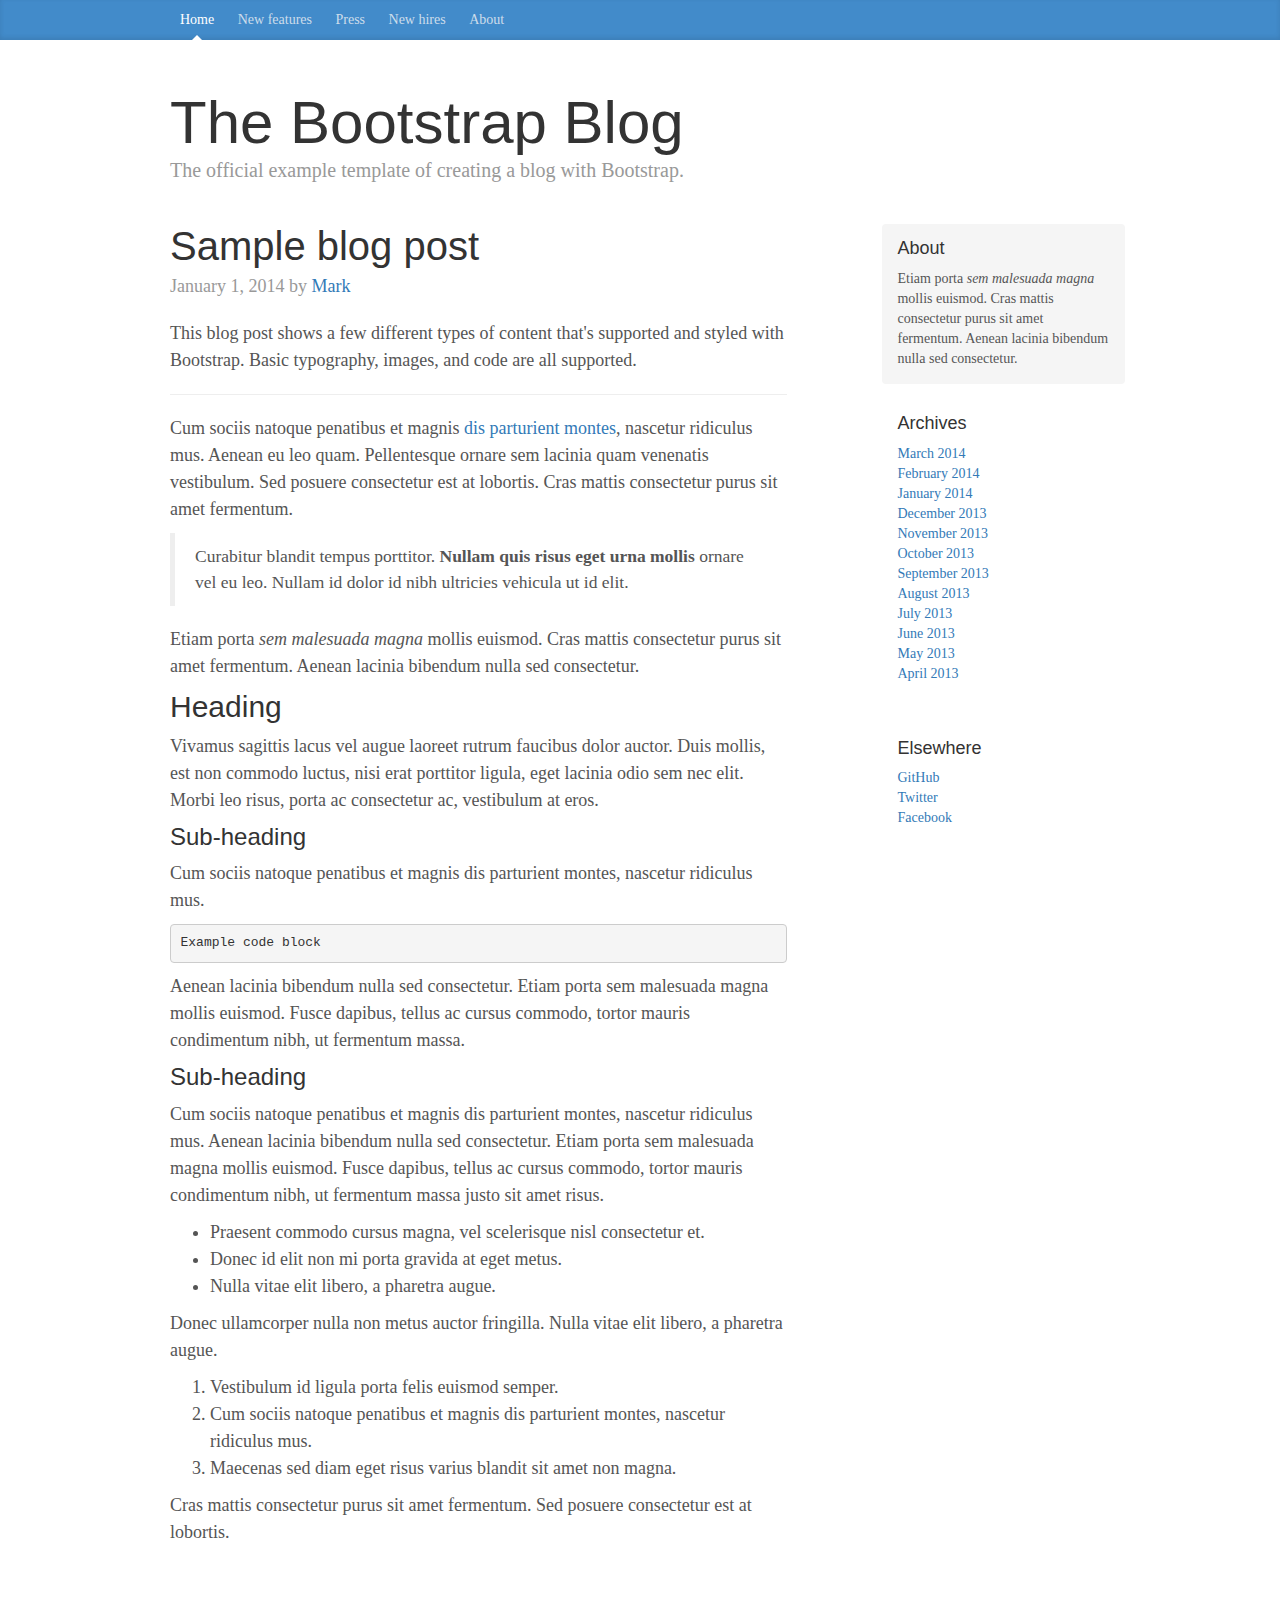
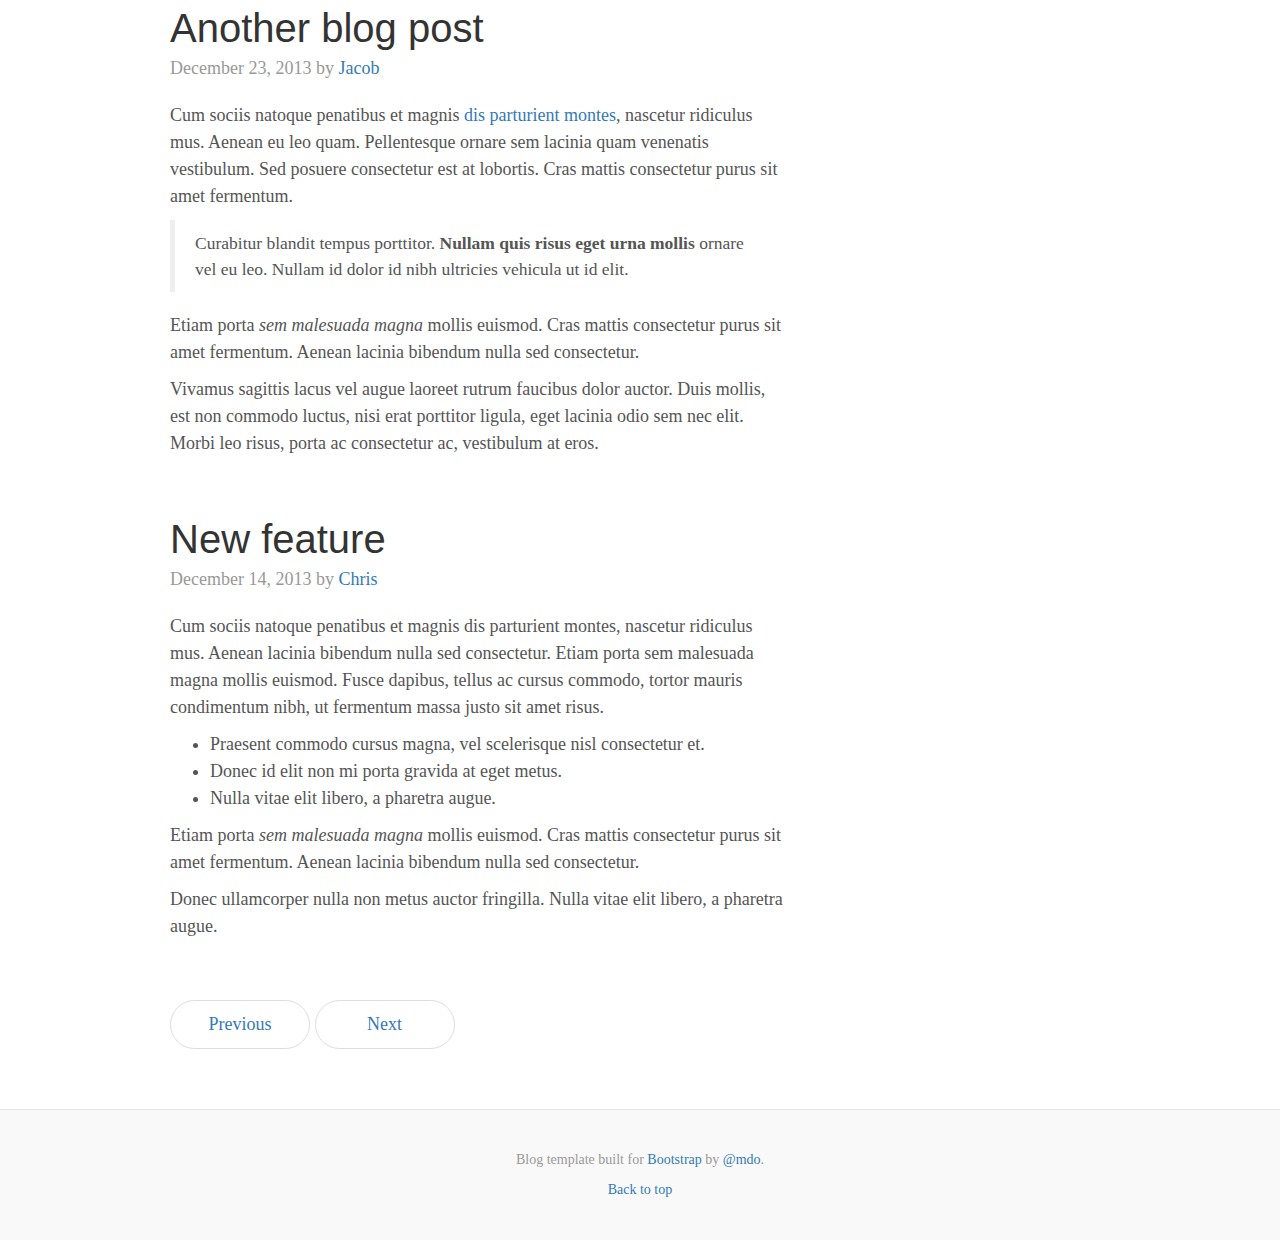
<file: account/static/docs/examples/blog/index.html>
<!DOCTYPE html>
<html lang="en">
  <head>
    <meta charset="utf-8">
    <meta http-equiv="X-UA-Compatible" content="IE=edge">
    <meta name="viewport" content="width=device-width, initial-scale=1">
    <!-- The above 3 meta tags *must* come first in the head; any other head content must come *after* these tags -->
    <meta name="description" content="">
    <meta name="author" content="">
    <link rel="icon" href="../../favicon.ico">

    <title>Blog Template for Bootstrap</title>

    <!-- Bootstrap core CSS -->
    <link href="../../dist/css/bootstrap.min.css" rel="stylesheet">

    <!-- IE10 viewport hack for Surface/desktop Windows 8 bug -->
    <link href="../../assets/css/ie10-viewport-bug-workaround.css" rel="stylesheet">

    <!-- Custom styles for this template -->
    <link href="blog.css" rel="stylesheet">

    <!-- Just for debugging purposes. Don't actually copy these 2 lines! -->
    <!--[if lt IE 9]><script src="../../assets/js/ie8-responsive-file-warning.js"></script><![endif]-->
    <script src="../../assets/js/ie-emulation-modes-warning.js"></script>

    <!-- HTML5 shim and Respond.js for IE8 support of HTML5 elements and media queries -->
    <!--[if lt IE 9]>
      <script src="https://oss.maxcdn.com/html5shiv/3.7.3/html5shiv.min.js"></script>
      <script src="https://oss.maxcdn.com/respond/1.4.2/respond.min.js"></script>
    <![endif]-->
  </head>

  <body>

    <div class="blog-masthead">
      <div class="container">
        <nav class="blog-nav">
          <a class="blog-nav-item active" href="#">Home</a>
          <a class="blog-nav-item" href="#">New features</a>
          <a class="blog-nav-item" href="#">Press</a>
          <a class="blog-nav-item" href="#">New hires</a>
          <a class="blog-nav-item" href="#">About</a>
        </nav>
      </div>
    </div>

    <div class="container">

      <div class="blog-header">
        <h1 class="blog-title">The Bootstrap Blog</h1>
        <p class="lead blog-description">The official example template of creating a blog with Bootstrap.</p>
      </div>

      <div class="row">

        <div class="col-sm-8 blog-main">

          <div class="blog-post">
            <h2 class="blog-post-title">Sample blog post</h2>
            <p class="blog-post-meta">January 1, 2014 by <a href="#">Mark</a></p>

            <p>This blog post shows a few different types of content that's supported and styled with Bootstrap. Basic typography, images, and code are all supported.</p>
            <hr>
            <p>Cum sociis natoque penatibus et magnis <a href="#">dis parturient montes</a>, nascetur ridiculus mus. Aenean eu leo quam. Pellentesque ornare sem lacinia quam venenatis vestibulum. Sed posuere consectetur est at lobortis. Cras mattis consectetur purus sit amet fermentum.</p>
            <blockquote>
              <p>Curabitur blandit tempus porttitor. <strong>Nullam quis risus eget urna mollis</strong> ornare vel eu leo. Nullam id dolor id nibh ultricies vehicula ut id elit.</p>
            </blockquote>
            <p>Etiam porta <em>sem malesuada magna</em> mollis euismod. Cras mattis consectetur purus sit amet fermentum. Aenean lacinia bibendum nulla sed consectetur.</p>
            <h2>Heading</h2>
            <p>Vivamus sagittis lacus vel augue laoreet rutrum faucibus dolor auctor. Duis mollis, est non commodo luctus, nisi erat porttitor ligula, eget lacinia odio sem nec elit. Morbi leo risus, porta ac consectetur ac, vestibulum at eros.</p>
            <h3>Sub-heading</h3>
            <p>Cum sociis natoque penatibus et magnis dis parturient montes, nascetur ridiculus mus.</p>
            <pre><code>Example code block</code></pre>
            <p>Aenean lacinia bibendum nulla sed consectetur. Etiam porta sem malesuada magna mollis euismod. Fusce dapibus, tellus ac cursus commodo, tortor mauris condimentum nibh, ut fermentum massa.</p>
            <h3>Sub-heading</h3>
            <p>Cum sociis natoque penatibus et magnis dis parturient montes, nascetur ridiculus mus. Aenean lacinia bibendum nulla sed consectetur. Etiam porta sem malesuada magna mollis euismod. Fusce dapibus, tellus ac cursus commodo, tortor mauris condimentum nibh, ut fermentum massa justo sit amet risus.</p>
            <ul>
              <li>Praesent commodo cursus magna, vel scelerisque nisl consectetur et.</li>
              <li>Donec id elit non mi porta gravida at eget metus.</li>
              <li>Nulla vitae elit libero, a pharetra augue.</li>
            </ul>
            <p>Donec ullamcorper nulla non metus auctor fringilla. Nulla vitae elit libero, a pharetra augue.</p>
            <ol>
              <li>Vestibulum id ligula porta felis euismod semper.</li>
              <li>Cum sociis natoque penatibus et magnis dis parturient montes, nascetur ridiculus mus.</li>
              <li>Maecenas sed diam eget risus varius blandit sit amet non magna.</li>
            </ol>
            <p>Cras mattis consectetur purus sit amet fermentum. Sed posuere consectetur est at lobortis.</p>
          </div><!-- /.blog-post -->

          <div class="blog-post">
            <h2 class="blog-post-title">Another blog post</h2>
            <p class="blog-post-meta">December 23, 2013 by <a href="#">Jacob</a></p>

            <p>Cum sociis natoque penatibus et magnis <a href="#">dis parturient montes</a>, nascetur ridiculus mus. Aenean eu leo quam. Pellentesque ornare sem lacinia quam venenatis vestibulum. Sed posuere consectetur est at lobortis. Cras mattis consectetur purus sit amet fermentum.</p>
            <blockquote>
              <p>Curabitur blandit tempus porttitor. <strong>Nullam quis risus eget urna mollis</strong> ornare vel eu leo. Nullam id dolor id nibh ultricies vehicula ut id elit.</p>
            </blockquote>
            <p>Etiam porta <em>sem malesuada magna</em> mollis euismod. Cras mattis consectetur purus sit amet fermentum. Aenean lacinia bibendum nulla sed consectetur.</p>
            <p>Vivamus sagittis lacus vel augue laoreet rutrum faucibus dolor auctor. Duis mollis, est non commodo luctus, nisi erat porttitor ligula, eget lacinia odio sem nec elit. Morbi leo risus, porta ac consectetur ac, vestibulum at eros.</p>
          </div><!-- /.blog-post -->

          <div class="blog-post">
            <h2 class="blog-post-title">New feature</h2>
            <p class="blog-post-meta">December 14, 2013 by <a href="#">Chris</a></p>

            <p>Cum sociis natoque penatibus et magnis dis parturient montes, nascetur ridiculus mus. Aenean lacinia bibendum nulla sed consectetur. Etiam porta sem malesuada magna mollis euismod. Fusce dapibus, tellus ac cursus commodo, tortor mauris condimentum nibh, ut fermentum massa justo sit amet risus.</p>
            <ul>
              <li>Praesent commodo cursus magna, vel scelerisque nisl consectetur et.</li>
              <li>Donec id elit non mi porta gravida at eget metus.</li>
              <li>Nulla vitae elit libero, a pharetra augue.</li>
            </ul>
            <p>Etiam porta <em>sem malesuada magna</em> mollis euismod. Cras mattis consectetur purus sit amet fermentum. Aenean lacinia bibendum nulla sed consectetur.</p>
            <p>Donec ullamcorper nulla non metus auctor fringilla. Nulla vitae elit libero, a pharetra augue.</p>
          </div><!-- /.blog-post -->

          <nav>
            <ul class="pager">
              <li><a href="#">Previous</a></li>
              <li><a href="#">Next</a></li>
            </ul>
          </nav>

        </div><!-- /.blog-main -->

        <div class="col-sm-3 col-sm-offset-1 blog-sidebar">
          <div class="sidebar-module sidebar-module-inset">
            <h4>About</h4>
            <p>Etiam porta <em>sem malesuada magna</em> mollis euismod. Cras mattis consectetur purus sit amet fermentum. Aenean lacinia bibendum nulla sed consectetur.</p>
          </div>
          <div class="sidebar-module">
            <h4>Archives</h4>
            <ol class="list-unstyled">
              <li><a href="#">March 2014</a></li>
              <li><a href="#">February 2014</a></li>
              <li><a href="#">January 2014</a></li>
              <li><a href="#">December 2013</a></li>
              <li><a href="#">November 2013</a></li>
              <li><a href="#">October 2013</a></li>
              <li><a href="#">September 2013</a></li>
              <li><a href="#">August 2013</a></li>
              <li><a href="#">July 2013</a></li>
              <li><a href="#">June 2013</a></li>
              <li><a href="#">May 2013</a></li>
              <li><a href="#">April 2013</a></li>
            </ol>
          </div>
          <div class="sidebar-module">
            <h4>Elsewhere</h4>
            <ol class="list-unstyled">
              <li><a href="#">GitHub</a></li>
              <li><a href="#">Twitter</a></li>
              <li><a href="#">Facebook</a></li>
            </ol>
          </div>
        </div><!-- /.blog-sidebar -->

      </div><!-- /.row -->

    </div><!-- /.container -->

    <footer class="blog-footer">
      <p>Blog template built for <a href="http://getbootstrap.com">Bootstrap</a> by <a href="https://twitter.com/mdo">@mdo</a>.</p>
      <p>
        <a href="#">Back to top</a>
      </p>
    </footer>


    <!-- Bootstrap core JavaScript
    ================================================== -->
    <!-- Placed at the end of the document so the pages load faster -->
    <script src="https://ajax.googleapis.com/ajax/libs/jquery/1.12.4/jquery.min.js"></script>
    <script>window.jQuery || document.write('<script src="../../assets/js/vendor/jquery.min.js"><\/script>')</script>
    <script src="../../dist/js/bootstrap.min.js"></script>
    <!-- IE10 viewport hack for Surface/desktop Windows 8 bug -->
    <script src="../../assets/js/ie10-viewport-bug-workaround.js"></script>
  </body>
</html>
</file>
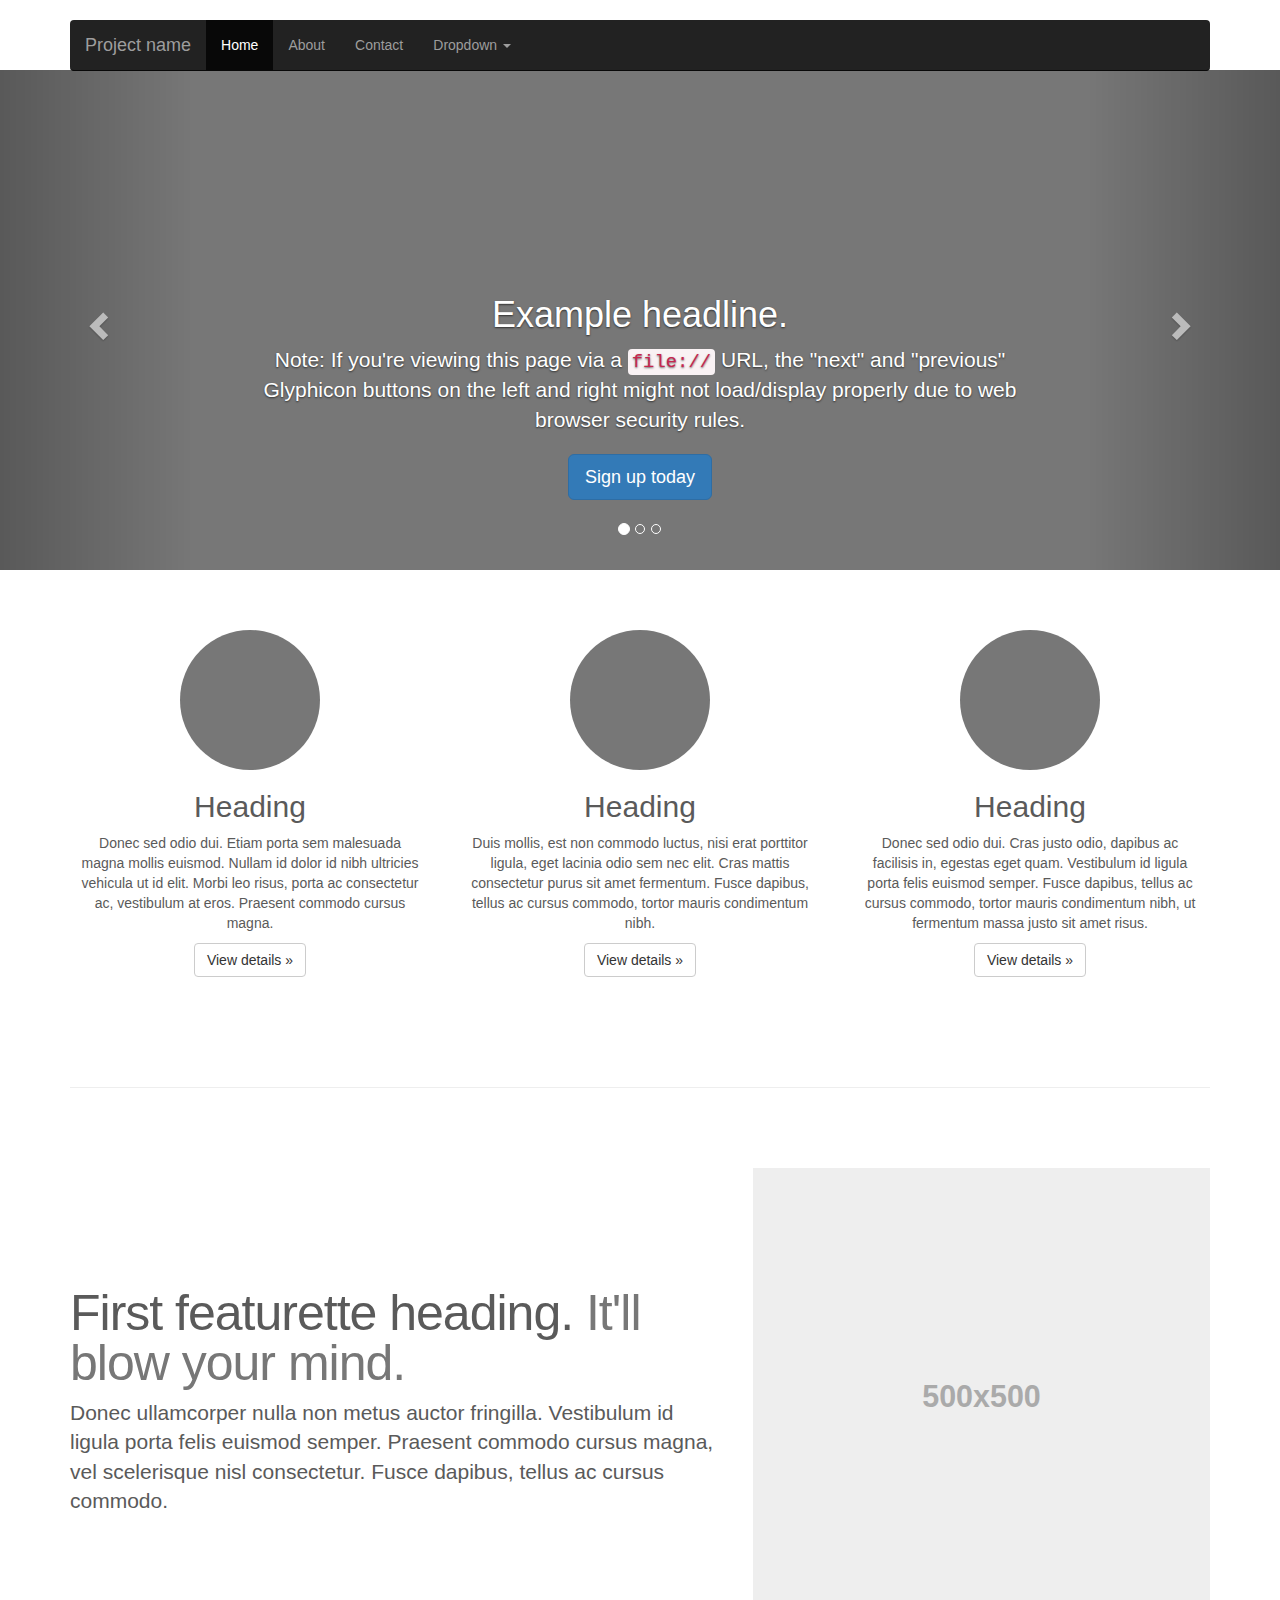
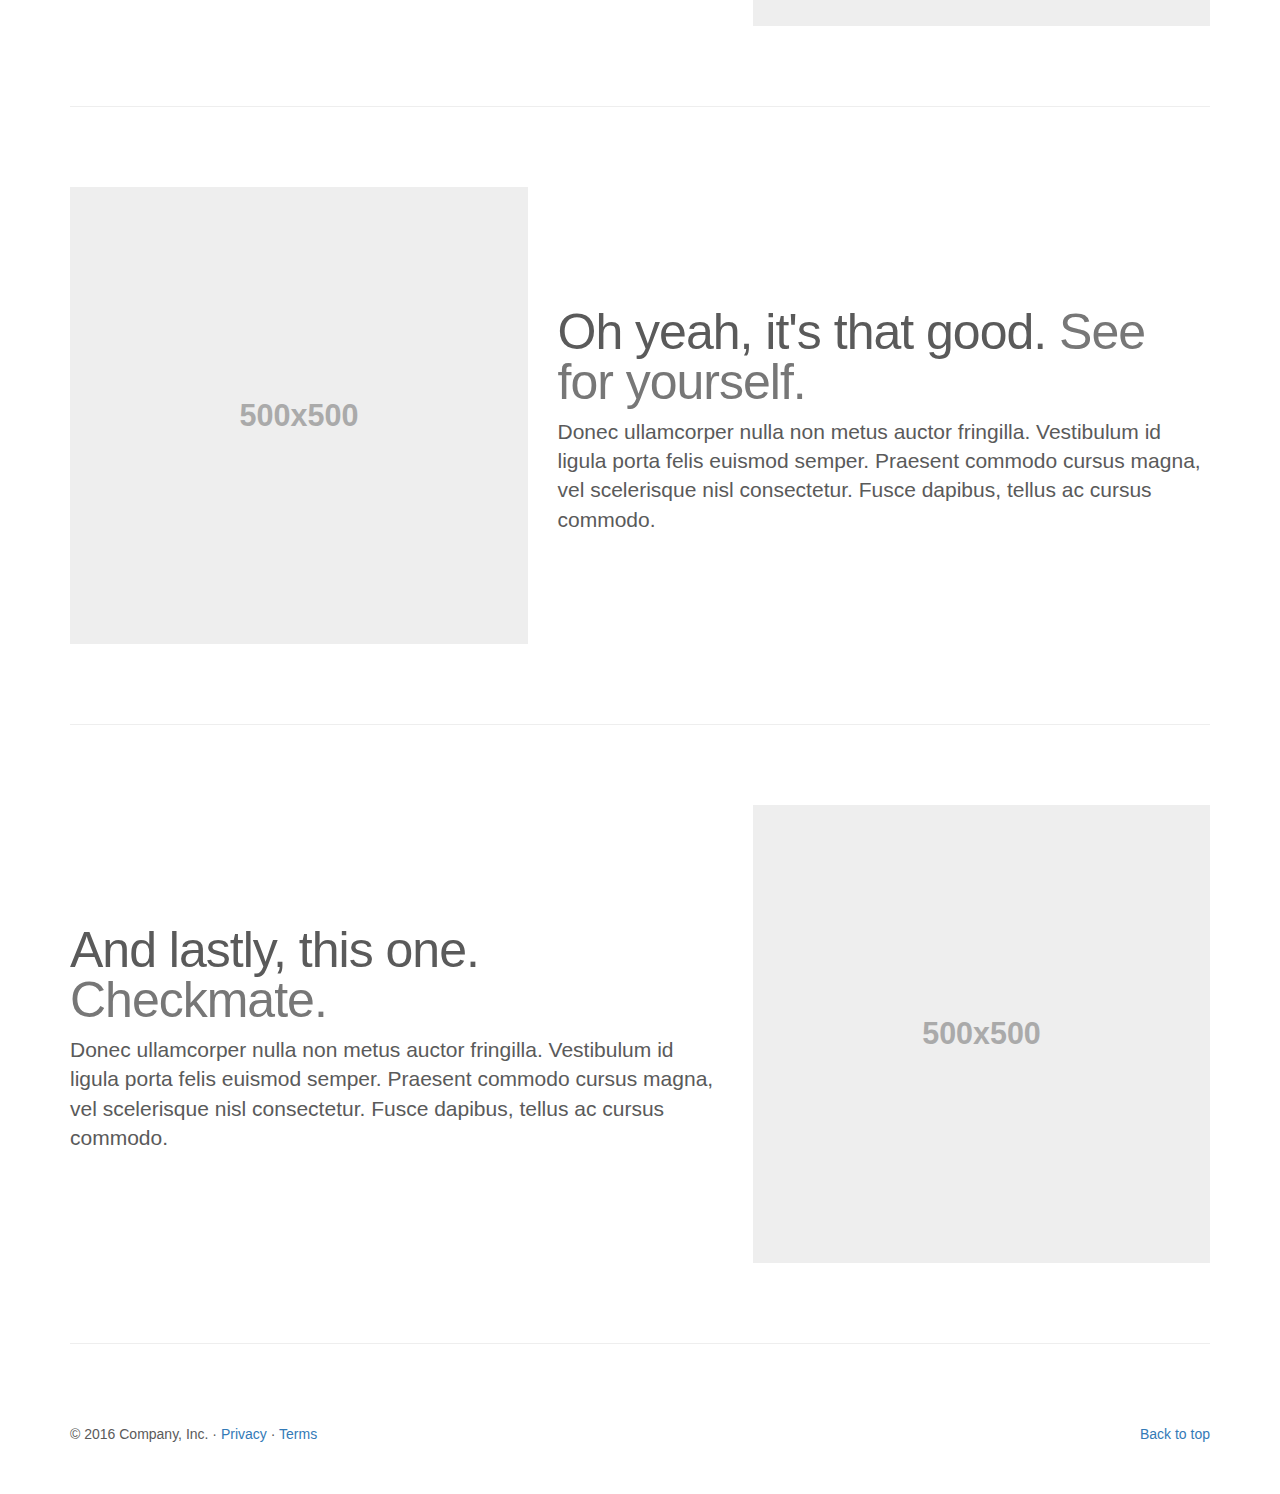
<file: account/static/docs/examples/carousel/index.html>
<!DOCTYPE html>
<html lang="en">
  <head>
    <meta charset="utf-8">
    <meta http-equiv="X-UA-Compatible" content="IE=edge">
    <meta name="viewport" content="width=device-width, initial-scale=1">
    <!-- The above 3 meta tags *must* come first in the head; any other head content must come *after* these tags -->
    <meta name="description" content="">
    <meta name="author" content="">
    <link rel="icon" href="../../favicon.ico">

    <title>Carousel Template for Bootstrap</title>

    <!-- Bootstrap core CSS -->
    <link href="../../dist/css/bootstrap.min.css" rel="stylesheet">

    <!-- IE10 viewport hack for Surface/desktop Windows 8 bug -->
    <link href="../../assets/css/ie10-viewport-bug-workaround.css" rel="stylesheet">

    <!-- Just for debugging purposes. Don't actually copy these 2 lines! -->
    <!--[if lt IE 9]><script src="../../assets/js/ie8-responsive-file-warning.js"></script><![endif]-->
    <script src="../../assets/js/ie-emulation-modes-warning.js"></script>

    <!-- HTML5 shim and Respond.js for IE8 support of HTML5 elements and media queries -->
    <!--[if lt IE 9]>
      <script src="https://oss.maxcdn.com/html5shiv/3.7.3/html5shiv.min.js"></script>
      <script src="https://oss.maxcdn.com/respond/1.4.2/respond.min.js"></script>
    <![endif]-->

    <!-- Custom styles for this template -->
    <link href="carousel.css" rel="stylesheet">
  </head>
<!-- NAVBAR
================================================== -->
  <body>
    <div class="navbar-wrapper">
      <div class="container">

        <nav class="navbar navbar-inverse navbar-static-top">
          <div class="container">
            <div class="navbar-header">
              <button type="button" class="navbar-toggle collapsed" data-toggle="collapse" data-target="#navbar" aria-expanded="false" aria-controls="navbar">
                <span class="sr-only">Toggle navigation</span>
                <span class="icon-bar"></span>
                <span class="icon-bar"></span>
                <span class="icon-bar"></span>
              </button>
              <a class="navbar-brand" href="#">Project name</a>
            </div>
            <div id="navbar" class="navbar-collapse collapse">
              <ul class="nav navbar-nav">
                <li class="active"><a href="#">Home</a></li>
                <li><a href="#about">About</a></li>
                <li><a href="#contact">Contact</a></li>
                <li class="dropdown">
                  <a href="#" class="dropdown-toggle" data-toggle="dropdown" role="button" aria-haspopup="true" aria-expanded="false">Dropdown <span class="caret"></span></a>
                  <ul class="dropdown-menu">
                    <li><a href="#">Action</a></li>
                    <li><a href="#">Another action</a></li>
                    <li><a href="#">Something else here</a></li>
                    <li role="separator" class="divider"></li>
                    <li class="dropdown-header">Nav header</li>
                    <li><a href="#">Separated link</a></li>
                    <li><a href="#">One more separated link</a></li>
                  </ul>
                </li>
              </ul>
            </div>
          </div>
        </nav>

      </div>
    </div>


    <!-- Carousel
    ================================================== -->
    <div id="myCarousel" class="carousel slide" data-ride="carousel">
      <!-- Indicators -->
      <ol class="carousel-indicators">
        <li data-target="#myCarousel" data-slide-to="0" class="active"></li>
        <li data-target="#myCarousel" data-slide-to="1"></li>
        <li data-target="#myCarousel" data-slide-to="2"></li>
      </ol>
      <div class="carousel-inner" role="listbox">
        <div class="item active">
          <img class="first-slide" src="[data-uri]" alt="First slide">
          <div class="container">
            <div class="carousel-caption">
              <h1>Example headline.</h1>
              <p>Note: If you're viewing this page via a <code>file://</code> URL, the "next" and "previous" Glyphicon buttons on the left and right might not load/display properly due to web browser security rules.</p>
              <p><a class="btn btn-lg btn-primary" href="#" role="button">Sign up today</a></p>
            </div>
          </div>
        </div>
        <div class="item">
          <img class="second-slide" src="[data-uri]" alt="Second slide">
          <div class="container">
            <div class="carousel-caption">
              <h1>Another example headline.</h1>
              <p>Cras justo odio, dapibus ac facilisis in, egestas eget quam. Donec id elit non mi porta gravida at eget metus. Nullam id dolor id nibh ultricies vehicula ut id elit.</p>
              <p><a class="btn btn-lg btn-primary" href="#" role="button">Learn more</a></p>
            </div>
          </div>
        </div>
        <div class="item">
          <img class="third-slide" src="[data-uri]" alt="Third slide">
          <div class="container">
            <div class="carousel-caption">
              <h1>One more for good measure.</h1>
              <p>Cras justo odio, dapibus ac facilisis in, egestas eget quam. Donec id elit non mi porta gravida at eget metus. Nullam id dolor id nibh ultricies vehicula ut id elit.</p>
              <p><a class="btn btn-lg btn-primary" href="#" role="button">Browse gallery</a></p>
            </div>
          </div>
        </div>
      </div>
      <a class="left carousel-control" href="#myCarousel" role="button" data-slide="prev">
        <span class="glyphicon glyphicon-chevron-left" aria-hidden="true"></span>
        <span class="sr-only">Previous</span>
      </a>
      <a class="right carousel-control" href="#myCarousel" role="button" data-slide="next">
        <span class="glyphicon glyphicon-chevron-right" aria-hidden="true"></span>
        <span class="sr-only">Next</span>
      </a>
    </div><!-- /.carousel -->


    <!-- Marketing messaging and featurettes
    ================================================== -->
    <!-- Wrap the rest of the page in another container to center all the content. -->

    <div class="container marketing">

      <!-- Three columns of text below the carousel -->
      <div class="row">
        <div class="col-lg-4">
          <img class="img-circle" src="[data-uri]" alt="Generic placeholder image" width="140" height="140">
          <h2>Heading</h2>
          <p>Donec sed odio dui. Etiam porta sem malesuada magna mollis euismod. Nullam id dolor id nibh ultricies vehicula ut id elit. Morbi leo risus, porta ac consectetur ac, vestibulum at eros. Praesent commodo cursus magna.</p>
          <p><a class="btn btn-default" href="#" role="button">View details &raquo;</a></p>
        </div><!-- /.col-lg-4 -->
        <div class="col-lg-4">
          <img class="img-circle" src="[data-uri]" alt="Generic placeholder image" width="140" height="140">
          <h2>Heading</h2>
          <p>Duis mollis, est non commodo luctus, nisi erat porttitor ligula, eget lacinia odio sem nec elit. Cras mattis consectetur purus sit amet fermentum. Fusce dapibus, tellus ac cursus commodo, tortor mauris condimentum nibh.</p>
          <p><a class="btn btn-default" href="#" role="button">View details &raquo;</a></p>
        </div><!-- /.col-lg-4 -->
        <div class="col-lg-4">
          <img class="img-circle" src="[data-uri]" alt="Generic placeholder image" width="140" height="140">
          <h2>Heading</h2>
          <p>Donec sed odio dui. Cras justo odio, dapibus ac facilisis in, egestas eget quam. Vestibulum id ligula porta felis euismod semper. Fusce dapibus, tellus ac cursus commodo, tortor mauris condimentum nibh, ut fermentum massa justo sit amet risus.</p>
          <p><a class="btn btn-default" href="#" role="button">View details &raquo;</a></p>
        </div><!-- /.col-lg-4 -->
      </div><!-- /.row -->


      <!-- START THE FEATURETTES -->

      <hr class="featurette-divider">

      <div class="row featurette">
        <div class="col-md-7">
          <h2 class="featurette-heading">First featurette heading. <span class="text-muted">It'll blow your mind.</span></h2>
          <p class="lead">Donec ullamcorper nulla non metus auctor fringilla. Vestibulum id ligula porta felis euismod semper. Praesent commodo cursus magna, vel scelerisque nisl consectetur. Fusce dapibus, tellus ac cursus commodo.</p>
        </div>
        <div class="col-md-5">
          <img class="featurette-image img-responsive center-block" data-src="holder.js/500x500/auto" alt="Generic placeholder image">
        </div>
      </div>

      <hr class="featurette-divider">

      <div class="row featurette">
        <div class="col-md-7 col-md-push-5">
          <h2 class="featurette-heading">Oh yeah, it's that good. <span class="text-muted">See for yourself.</span></h2>
          <p class="lead">Donec ullamcorper nulla non metus auctor fringilla. Vestibulum id ligula porta felis euismod semper. Praesent commodo cursus magna, vel scelerisque nisl consectetur. Fusce dapibus, tellus ac cursus commodo.</p>
        </div>
        <div class="col-md-5 col-md-pull-7">
          <img class="featurette-image img-responsive center-block" data-src="holder.js/500x500/auto" alt="Generic placeholder image">
        </div>
      </div>

      <hr class="featurette-divider">

      <div class="row featurette">
        <div class="col-md-7">
          <h2 class="featurette-heading">And lastly, this one. <span class="text-muted">Checkmate.</span></h2>
          <p class="lead">Donec ullamcorper nulla non metus auctor fringilla. Vestibulum id ligula porta felis euismod semper. Praesent commodo cursus magna, vel scelerisque nisl consectetur. Fusce dapibus, tellus ac cursus commodo.</p>
        </div>
        <div class="col-md-5">
          <img class="featurette-image img-responsive center-block" data-src="holder.js/500x500/auto" alt="Generic placeholder image">
        </div>
      </div>

      <hr class="featurette-divider">

      <!-- /END THE FEATURETTES -->


      <!-- FOOTER -->
      <footer>
        <p class="pull-right"><a href="#">Back to top</a></p>
        <p>&copy; 2016 Company, Inc. &middot; <a href="#">Privacy</a> &middot; <a href="#">Terms</a></p>
      </footer>

    </div><!-- /.container -->


    <!-- Bootstrap core JavaScript
    ================================================== -->
    <!-- Placed at the end of the document so the pages load faster -->
    <script src="https://ajax.googleapis.com/ajax/libs/jquery/1.12.4/jquery.min.js"></script>
    <script>window.jQuery || document.write('<script src="../../assets/js/vendor/jquery.min.js"><\/script>')</script>
    <script src="../../dist/js/bootstrap.min.js"></script>
    <!-- Just to make our placeholder images work. Don't actually copy the next line! -->
    <script src="../../assets/js/vendor/holder.min.js"></script>
    <!-- IE10 viewport hack for Surface/desktop Windows 8 bug -->
    <script src="../../assets/js/ie10-viewport-bug-workaround.js"></script>
  </body>
</html>
</file>
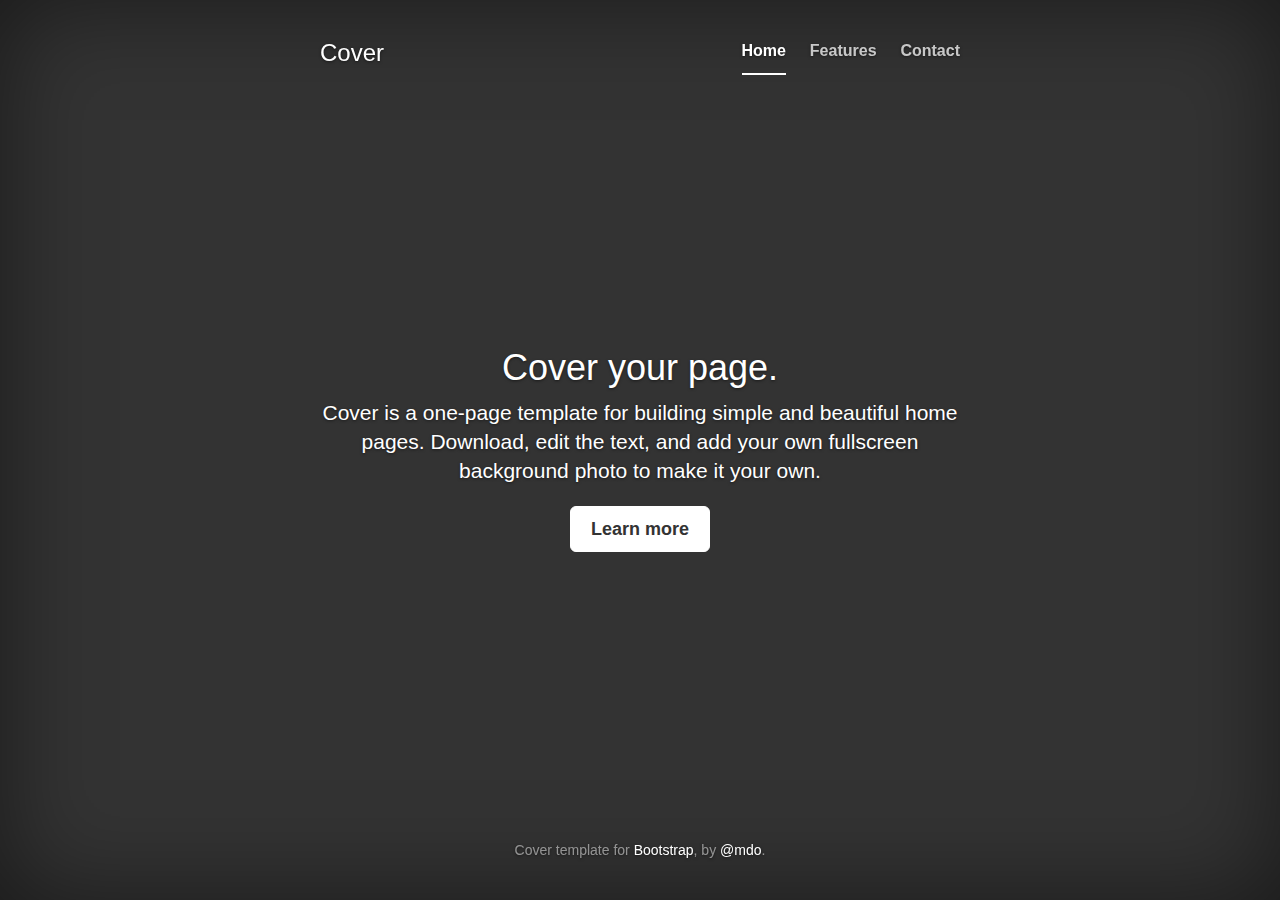
<file: account/static/docs/examples/cover/index.html>
<!DOCTYPE html>
<html lang="en">
  <head>
    <meta charset="utf-8">
    <meta http-equiv="X-UA-Compatible" content="IE=edge">
    <meta name="viewport" content="width=device-width, initial-scale=1">
    <!-- The above 3 meta tags *must* come first in the head; any other head content must come *after* these tags -->
    <meta name="description" content="">
    <meta name="author" content="">
    <link rel="icon" href="../../favicon.ico">

    <title>Cover Template for Bootstrap</title>

    <!-- Bootstrap core CSS -->
    <link href="../../dist/css/bootstrap.min.css" rel="stylesheet">

    <!-- IE10 viewport hack for Surface/desktop Windows 8 bug -->
    <link href="../../assets/css/ie10-viewport-bug-workaround.css" rel="stylesheet">

    <!-- Custom styles for this template -->
    <link href="cover.css" rel="stylesheet">

    <!-- Just for debugging purposes. Don't actually copy these 2 lines! -->
    <!--[if lt IE 9]><script src="../../assets/js/ie8-responsive-file-warning.js"></script><![endif]-->
    <script src="../../assets/js/ie-emulation-modes-warning.js"></script>

    <!-- HTML5 shim and Respond.js for IE8 support of HTML5 elements and media queries -->
    <!--[if lt IE 9]>
      <script src="https://oss.maxcdn.com/html5shiv/3.7.3/html5shiv.min.js"></script>
      <script src="https://oss.maxcdn.com/respond/1.4.2/respond.min.js"></script>
    <![endif]-->
  </head>

  <body>

    <div class="site-wrapper">

      <div class="site-wrapper-inner">

        <div class="cover-container">

          <div class="masthead clearfix">
            <div class="inner">
              <h3 class="masthead-brand">Cover</h3>
              <nav>
                <ul class="nav masthead-nav">
                  <li class="active"><a href="#">Home</a></li>
                  <li><a href="#">Features</a></li>
                  <li><a href="#">Contact</a></li>
                </ul>
              </nav>
            </div>
          </div>

          <div class="inner cover">
            <h1 class="cover-heading">Cover your page.</h1>
            <p class="lead">Cover is a one-page template for building simple and beautiful home pages. Download, edit the text, and add your own fullscreen background photo to make it your own.</p>
            <p class="lead">
              <a href="#" class="btn btn-lg btn-default">Learn more</a>
            </p>
          </div>

          <div class="mastfoot">
            <div class="inner">
              <p>Cover template for <a href="http://getbootstrap.com">Bootstrap</a>, by <a href="https://twitter.com/mdo">@mdo</a>.</p>
            </div>
          </div>

        </div>

      </div>

    </div>

    <!-- Bootstrap core JavaScript
    ================================================== -->
    <!-- Placed at the end of the document so the pages load faster -->
    <script src="https://ajax.googleapis.com/ajax/libs/jquery/1.12.4/jquery.min.js"></script>
    <script>window.jQuery || document.write('<script src="../../assets/js/vendor/jquery.min.js"><\/script>')</script>
    <script src="../../dist/js/bootstrap.min.js"></script>
    <!-- IE10 viewport hack for Surface/desktop Windows 8 bug -->
    <script src="../../assets/js/ie10-viewport-bug-workaround.js"></script>
  </body>
</html>
</file>
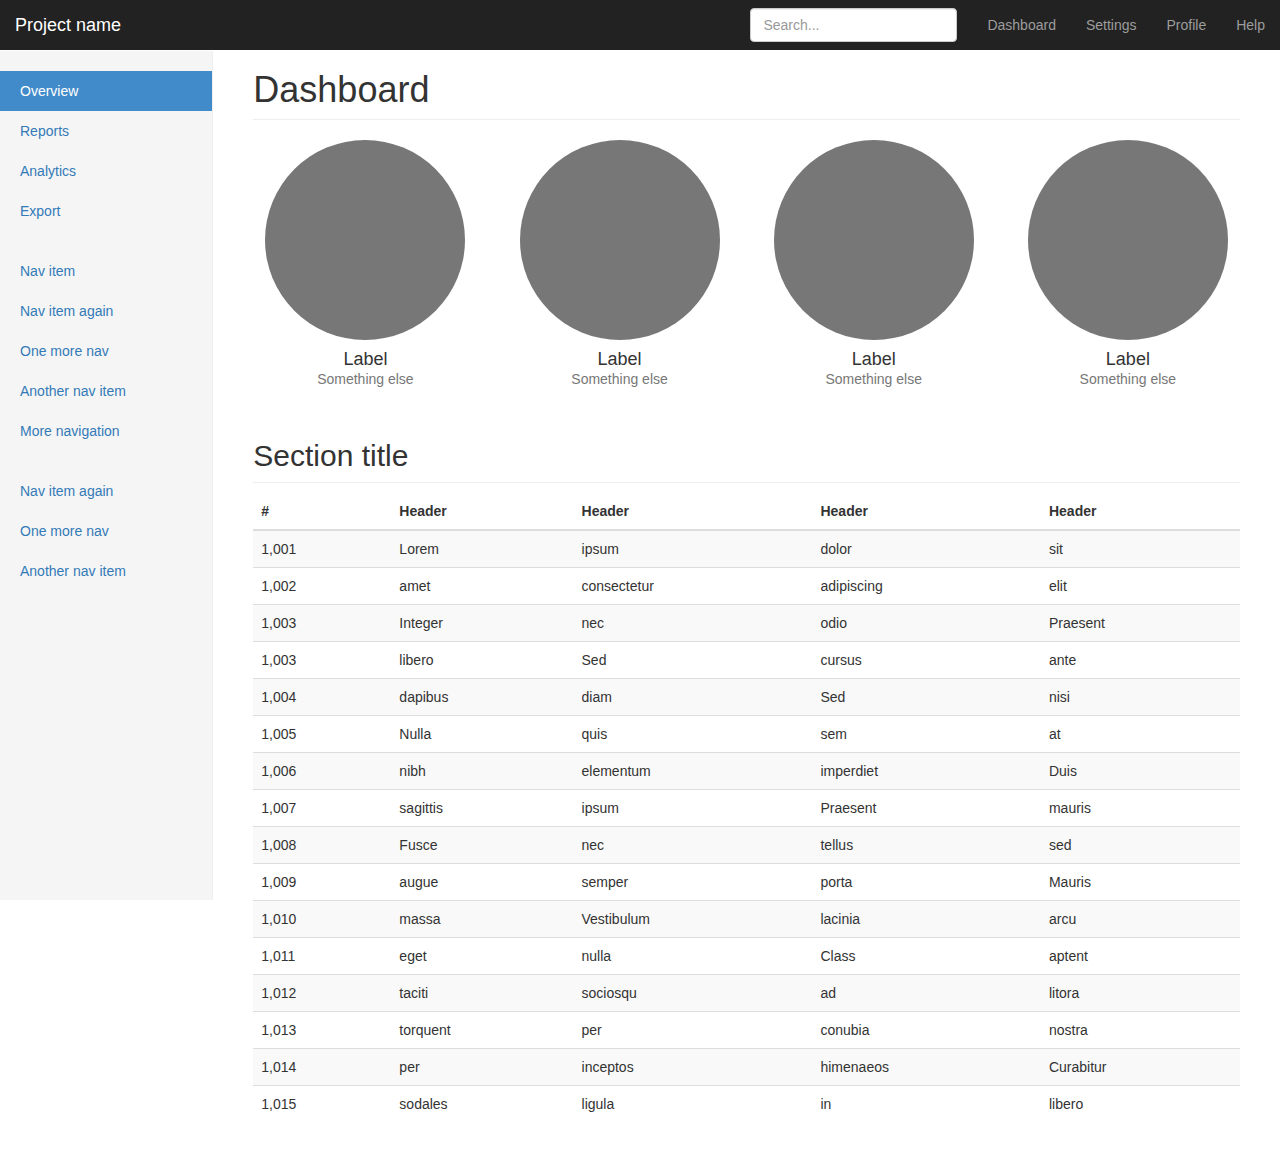
<file: account/static/docs/examples/dashboard/index.html>
<!DOCTYPE html>
<html lang="en">
  <head>
    <meta charset="utf-8">
    <meta http-equiv="X-UA-Compatible" content="IE=edge">
    <meta name="viewport" content="width=device-width, initial-scale=1">
    <!-- The above 3 meta tags *must* come first in the head; any other head content must come *after* these tags -->
    <meta name="description" content="">
    <meta name="author" content="">
    <link rel="icon" href="../../favicon.ico">

    <title>Dashboard Template for Bootstrap</title>

    <!-- Bootstrap core CSS -->
    <link href="../../dist/css/bootstrap.min.css" rel="stylesheet">

    <!-- IE10 viewport hack for Surface/desktop Windows 8 bug -->
    <link href="../../assets/css/ie10-viewport-bug-workaround.css" rel="stylesheet">

    <!-- Custom styles for this template -->
    <link href="dashboard.css" rel="stylesheet">

    <!-- Just for debugging purposes. Don't actually copy these 2 lines! -->
    <!--[if lt IE 9]><script src="../../assets/js/ie8-responsive-file-warning.js"></script><![endif]-->
    <script src="../../assets/js/ie-emulation-modes-warning.js"></script>

    <!-- HTML5 shim and Respond.js for IE8 support of HTML5 elements and media queries -->
    <!--[if lt IE 9]>
      <script src="https://oss.maxcdn.com/html5shiv/3.7.3/html5shiv.min.js"></script>
      <script src="https://oss.maxcdn.com/respond/1.4.2/respond.min.js"></script>
    <![endif]-->
  </head>

  <body>

    <nav class="navbar navbar-inverse navbar-fixed-top">
      <div class="container-fluid">
        <div class="navbar-header">
          <button type="button" class="navbar-toggle collapsed" data-toggle="collapse" data-target="#navbar" aria-expanded="false" aria-controls="navbar">
            <span class="sr-only">Toggle navigation</span>
            <span class="icon-bar"></span>
            <span class="icon-bar"></span>
            <span class="icon-bar"></span>
          </button>
          <a class="navbar-brand" href="#">Project name</a>
        </div>
        <div id="navbar" class="navbar-collapse collapse">
          <ul class="nav navbar-nav navbar-right">
            <li><a href="#">Dashboard</a></li>
            <li><a href="#">Settings</a></li>
            <li><a href="#">Profile</a></li>
            <li><a href="#">Help</a></li>
          </ul>
          <form class="navbar-form navbar-right">
            <input type="text" class="form-control" placeholder="Search...">
          </form>
        </div>
      </div>
    </nav>

    <div class="container-fluid">
      <div class="row">
        <div class="col-sm-3 col-md-2 sidebar">
          <ul class="nav nav-sidebar">
            <li class="active"><a href="#">Overview <span class="sr-only">(current)</span></a></li>
            <li><a href="#">Reports</a></li>
            <li><a href="#">Analytics</a></li>
            <li><a href="#">Export</a></li>
          </ul>
          <ul class="nav nav-sidebar">
            <li><a href="">Nav item</a></li>
            <li><a href="">Nav item again</a></li>
            <li><a href="">One more nav</a></li>
            <li><a href="">Another nav item</a></li>
            <li><a href="">More navigation</a></li>
          </ul>
          <ul class="nav nav-sidebar">
            <li><a href="">Nav item again</a></li>
            <li><a href="">One more nav</a></li>
            <li><a href="">Another nav item</a></li>
          </ul>
        </div>
        <div class="col-sm-9 col-sm-offset-3 col-md-10 col-md-offset-2 main">
          <h1 class="page-header">Dashboard</h1>

          <div class="row placeholders">
            <div class="col-xs-6 col-sm-3 placeholder">
              <img src="[data-uri]" width="200" height="200" class="img-responsive" alt="Generic placeholder thumbnail">
              <h4>Label</h4>
              <span class="text-muted">Something else</span>
            </div>
            <div class="col-xs-6 col-sm-3 placeholder">
              <img src="[data-uri]" width="200" height="200" class="img-responsive" alt="Generic placeholder thumbnail">
              <h4>Label</h4>
              <span class="text-muted">Something else</span>
            </div>
            <div class="col-xs-6 col-sm-3 placeholder">
              <img src="[data-uri]" width="200" height="200" class="img-responsive" alt="Generic placeholder thumbnail">
              <h4>Label</h4>
              <span class="text-muted">Something else</span>
            </div>
            <div class="col-xs-6 col-sm-3 placeholder">
              <img src="[data-uri]" width="200" height="200" class="img-responsive" alt="Generic placeholder thumbnail">
              <h4>Label</h4>
              <span class="text-muted">Something else</span>
            </div>
          </div>

          <h2 class="sub-header">Section title</h2>
          <div class="table-responsive">
            <table class="table table-striped">
              <thead>
                <tr>
                  <th>#</th>
                  <th>Header</th>
                  <th>Header</th>
                  <th>Header</th>
                  <th>Header</th>
                </tr>
              </thead>
              <tbody>
                <tr>
                  <td>1,001</td>
                  <td>Lorem</td>
                  <td>ipsum</td>
                  <td>dolor</td>
                  <td>sit</td>
                </tr>
                <tr>
                  <td>1,002</td>
                  <td>amet</td>
                  <td>consectetur</td>
                  <td>adipiscing</td>
                  <td>elit</td>
                </tr>
                <tr>
                  <td>1,003</td>
                  <td>Integer</td>
                  <td>nec</td>
                  <td>odio</td>
                  <td>Praesent</td>
                </tr>
                <tr>
                  <td>1,003</td>
                  <td>libero</td>
                  <td>Sed</td>
                  <td>cursus</td>
                  <td>ante</td>
                </tr>
                <tr>
                  <td>1,004</td>
                  <td>dapibus</td>
                  <td>diam</td>
                  <td>Sed</td>
                  <td>nisi</td>
                </tr>
                <tr>
                  <td>1,005</td>
                  <td>Nulla</td>
                  <td>quis</td>
                  <td>sem</td>
                  <td>at</td>
                </tr>
                <tr>
                  <td>1,006</td>
                  <td>nibh</td>
                  <td>elementum</td>
                  <td>imperdiet</td>
                  <td>Duis</td>
                </tr>
                <tr>
                  <td>1,007</td>
                  <td>sagittis</td>
                  <td>ipsum</td>
                  <td>Praesent</td>
                  <td>mauris</td>
                </tr>
                <tr>
                  <td>1,008</td>
                  <td>Fusce</td>
                  <td>nec</td>
                  <td>tellus</td>
                  <td>sed</td>
                </tr>
                <tr>
                  <td>1,009</td>
                  <td>augue</td>
                  <td>semper</td>
                  <td>porta</td>
                  <td>Mauris</td>
                </tr>
                <tr>
                  <td>1,010</td>
                  <td>massa</td>
                  <td>Vestibulum</td>
                  <td>lacinia</td>
                  <td>arcu</td>
                </tr>
                <tr>
                  <td>1,011</td>
                  <td>eget</td>
                  <td>nulla</td>
                  <td>Class</td>
                  <td>aptent</td>
                </tr>
                <tr>
                  <td>1,012</td>
                  <td>taciti</td>
                  <td>sociosqu</td>
                  <td>ad</td>
                  <td>litora</td>
                </tr>
                <tr>
                  <td>1,013</td>
                  <td>torquent</td>
                  <td>per</td>
                  <td>conubia</td>
                  <td>nostra</td>
                </tr>
                <tr>
                  <td>1,014</td>
                  <td>per</td>
                  <td>inceptos</td>
                  <td>himenaeos</td>
                  <td>Curabitur</td>
                </tr>
                <tr>
                  <td>1,015</td>
                  <td>sodales</td>
                  <td>ligula</td>
                  <td>in</td>
                  <td>libero</td>
                </tr>
              </tbody>
            </table>
          </div>
        </div>
      </div>
    </div>

    <!-- Bootstrap core JavaScript
    ================================================== -->
    <!-- Placed at the end of the document so the pages load faster -->
    <script src="https://ajax.googleapis.com/ajax/libs/jquery/1.12.4/jquery.min.js"></script>
    <script>window.jQuery || document.write('<script src="../../assets/js/vendor/jquery.min.js"><\/script>')</script>
    <script src="../../dist/js/bootstrap.min.js"></script>
    <!-- Just to make our placeholder images work. Don't actually copy the next line! -->
    <script src="../../assets/js/vendor/holder.min.js"></script>
    <!-- IE10 viewport hack for Surface/desktop Windows 8 bug -->
    <script src="../../assets/js/ie10-viewport-bug-workaround.js"></script>
  </body>
</html>
</file>
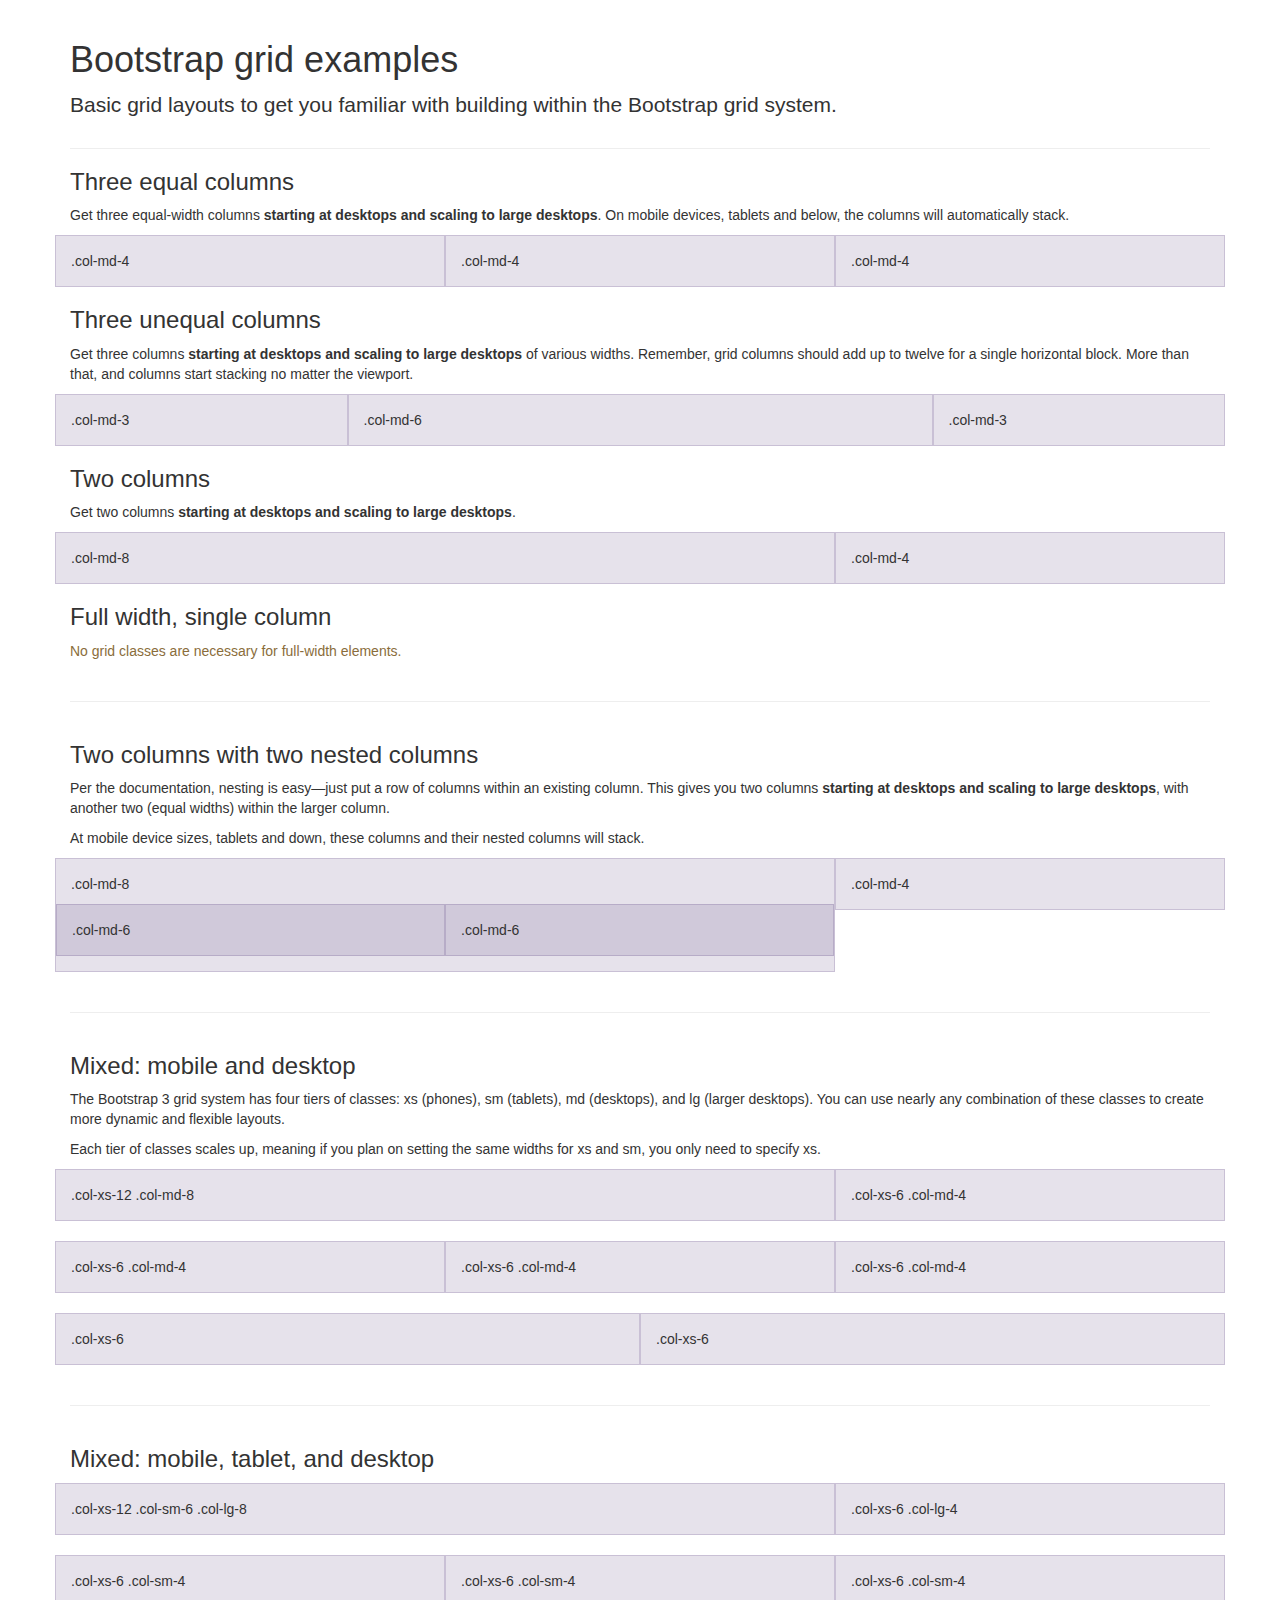
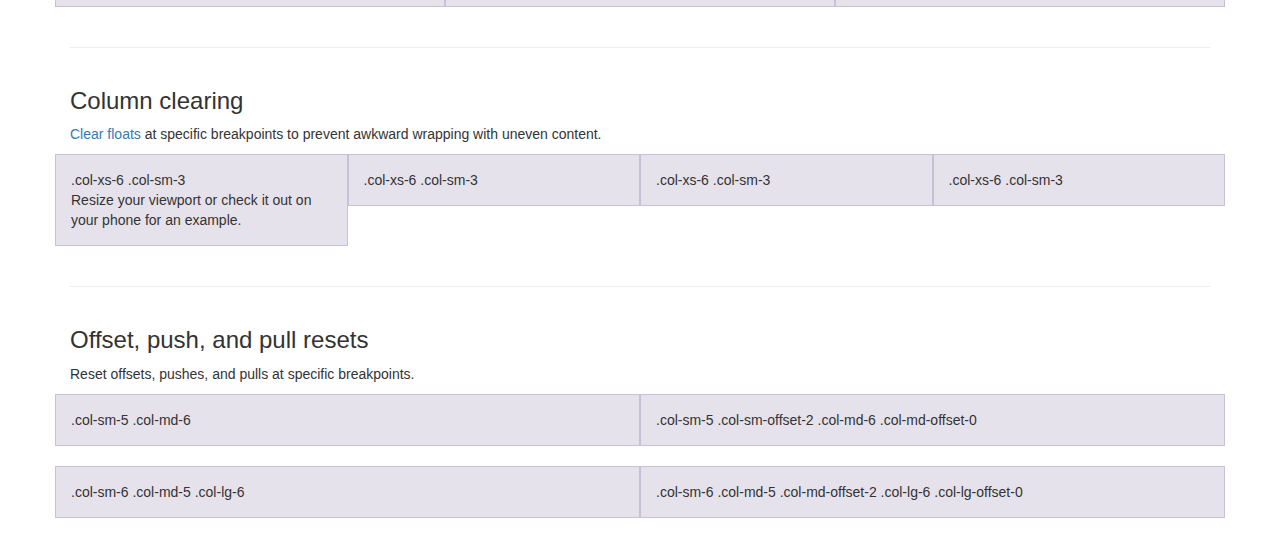
<file: account/static/docs/examples/grid/index.html>
<!DOCTYPE html>
<html lang="en">
  <head>
    <meta charset="utf-8">
    <meta http-equiv="X-UA-Compatible" content="IE=edge">
    <meta name="viewport" content="width=device-width, initial-scale=1">
    <!-- The above 3 meta tags *must* come first in the head; any other head content must come *after* these tags -->
    <meta name="description" content="">
    <meta name="author" content="">
    <link rel="icon" href="../../favicon.ico">

    <title>Grid Template for Bootstrap</title>

    <!-- Bootstrap core CSS -->
    <link href="../../dist/css/bootstrap.min.css" rel="stylesheet">

    <!-- IE10 viewport hack for Surface/desktop Windows 8 bug -->
    <link href="../../assets/css/ie10-viewport-bug-workaround.css" rel="stylesheet">

    <!-- Custom styles for this template -->
    <link href="grid.css" rel="stylesheet">

    <!-- Just for debugging purposes. Don't actually copy these 2 lines! -->
    <!--[if lt IE 9]><script src="../../assets/js/ie8-responsive-file-warning.js"></script><![endif]-->
    <script src="../../assets/js/ie-emulation-modes-warning.js"></script>

    <!-- HTML5 shim and Respond.js for IE8 support of HTML5 elements and media queries -->
    <!--[if lt IE 9]>
      <script src="https://oss.maxcdn.com/html5shiv/3.7.3/html5shiv.min.js"></script>
      <script src="https://oss.maxcdn.com/respond/1.4.2/respond.min.js"></script>
    <![endif]-->
  </head>

  <body>
    <div class="container">

      <div class="page-header">
        <h1>Bootstrap grid examples</h1>
        <p class="lead">Basic grid layouts to get you familiar with building within the Bootstrap grid system.</p>
      </div>

      <h3>Three equal columns</h3>
      <p>Get three equal-width columns <strong>starting at desktops and scaling to large desktops</strong>. On mobile devices, tablets and below, the columns will automatically stack.</p>
      <div class="row">
        <div class="col-md-4">.col-md-4</div>
        <div class="col-md-4">.col-md-4</div>
        <div class="col-md-4">.col-md-4</div>
      </div>

      <h3>Three unequal columns</h3>
      <p>Get three columns <strong>starting at desktops and scaling to large desktops</strong> of various widths. Remember, grid columns should add up to twelve for a single horizontal block. More than that, and columns start stacking no matter the viewport.</p>
      <div class="row">
        <div class="col-md-3">.col-md-3</div>
        <div class="col-md-6">.col-md-6</div>
        <div class="col-md-3">.col-md-3</div>
      </div>

      <h3>Two columns</h3>
      <p>Get two columns <strong>starting at desktops and scaling to large desktops</strong>.</p>
      <div class="row">
        <div class="col-md-8">.col-md-8</div>
        <div class="col-md-4">.col-md-4</div>
      </div>

      <h3>Full width, single column</h3>
      <p class="text-warning">No grid classes are necessary for full-width elements.</p>

      <hr>

      <h3>Two columns with two nested columns</h3>
      <p>Per the documentation, nesting is easy—just put a row of columns within an existing column. This gives you two columns <strong>starting at desktops and scaling to large desktops</strong>, with another two (equal widths) within the larger column.</p>
      <p>At mobile device sizes, tablets and down, these columns and their nested columns will stack.</p>
      <div class="row">
        <div class="col-md-8">
          .col-md-8
          <div class="row">
            <div class="col-md-6">.col-md-6</div>
            <div class="col-md-6">.col-md-6</div>
          </div>
        </div>
        <div class="col-md-4">.col-md-4</div>
      </div>

      <hr>

      <h3>Mixed: mobile and desktop</h3>
      <p>The Bootstrap 3 grid system has four tiers of classes: xs (phones), sm (tablets), md (desktops), and lg (larger desktops). You can use nearly any combination of these classes to create more dynamic and flexible layouts.</p>
      <p>Each tier of classes scales up, meaning if you plan on setting the same widths for xs and sm, you only need to specify xs.</p>
      <div class="row">
        <div class="col-xs-12 col-md-8">.col-xs-12 .col-md-8</div>
        <div class="col-xs-6 col-md-4">.col-xs-6 .col-md-4</div>
      </div>
      <div class="row">
        <div class="col-xs-6 col-md-4">.col-xs-6 .col-md-4</div>
        <div class="col-xs-6 col-md-4">.col-xs-6 .col-md-4</div>
        <div class="col-xs-6 col-md-4">.col-xs-6 .col-md-4</div>
      </div>
      <div class="row">
        <div class="col-xs-6">.col-xs-6</div>
        <div class="col-xs-6">.col-xs-6</div>
      </div>

      <hr>

      <h3>Mixed: mobile, tablet, and desktop</h3>
      <p></p>
      <div class="row">
        <div class="col-xs-12 col-sm-6 col-lg-8">.col-xs-12 .col-sm-6 .col-lg-8</div>
        <div class="col-xs-6 col-lg-4">.col-xs-6 .col-lg-4</div>
      </div>
      <div class="row">
        <div class="col-xs-6 col-sm-4">.col-xs-6 .col-sm-4</div>
        <div class="col-xs-6 col-sm-4">.col-xs-6 .col-sm-4</div>
        <div class="col-xs-6 col-sm-4">.col-xs-6 .col-sm-4</div>
      </div>

      <hr>

      <h3>Column clearing</h3>
      <p><a href="http://getbootstrap.com/css/#grid-responsive-resets">Clear floats</a> at specific breakpoints to prevent awkward wrapping with uneven content.</p>
      <div class="row">
        <div class="col-xs-6 col-sm-3">
          .col-xs-6 .col-sm-3
          <br>
          Resize your viewport or check it out on your phone for an example.
        </div>
        <div class="col-xs-6 col-sm-3">.col-xs-6 .col-sm-3</div>

        <!-- Add the extra clearfix for only the required viewport -->
        <div class="clearfix visible-xs"></div>

        <div class="col-xs-6 col-sm-3">.col-xs-6 .col-sm-3</div>
        <div class="col-xs-6 col-sm-3">.col-xs-6 .col-sm-3</div>
      </div>

      <hr>

      <h3>Offset, push, and pull resets</h3>
      <p>Reset offsets, pushes, and pulls at specific breakpoints.</p>
      <div class="row">
        <div class="col-sm-5 col-md-6">.col-sm-5 .col-md-6</div>
        <div class="col-sm-5 col-sm-offset-2 col-md-6 col-md-offset-0">.col-sm-5 .col-sm-offset-2 .col-md-6 .col-md-offset-0</div>
      </div>
      <div class="row">
        <div class="col-sm-6 col-md-5 col-lg-6">.col-sm-6 .col-md-5 .col-lg-6</div>
        <div class="col-sm-6 col-md-5 col-md-offset-2 col-lg-6 col-lg-offset-0">.col-sm-6 .col-md-5 .col-md-offset-2 .col-lg-6 .col-lg-offset-0</div>
      </div>


    </div> <!-- /container -->


    <!-- IE10 viewport hack for Surface/desktop Windows 8 bug -->
    <script src="../../assets/js/ie10-viewport-bug-workaround.js"></script>
  </body>
</html>
</file>
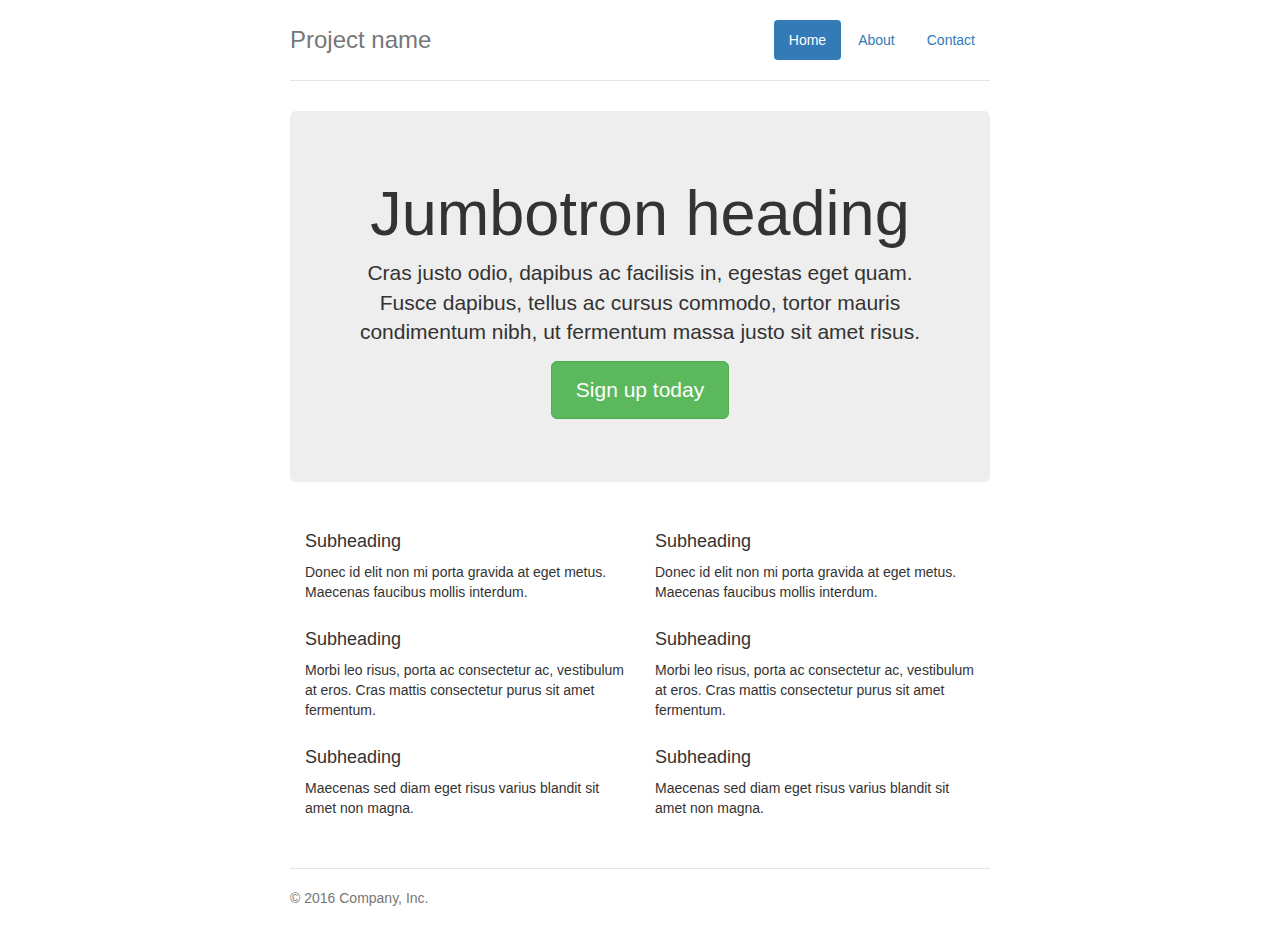
<file: account/static/docs/examples/jumbotron-narrow/index.html>
<!DOCTYPE html>
<html lang="en">
  <head>
    <meta charset="utf-8">
    <meta http-equiv="X-UA-Compatible" content="IE=edge">
    <meta name="viewport" content="width=device-width, initial-scale=1">
    <!-- The above 3 meta tags *must* come first in the head; any other head content must come *after* these tags -->
    <meta name="description" content="">
    <meta name="author" content="">
    <link rel="icon" href="../../favicon.ico">

    <title>Narrow Jumbotron Template for Bootstrap</title>

    <!-- Bootstrap core CSS -->
    <link href="../../dist/css/bootstrap.min.css" rel="stylesheet">

    <!-- IE10 viewport hack for Surface/desktop Windows 8 bug -->
    <link href="../../assets/css/ie10-viewport-bug-workaround.css" rel="stylesheet">

    <!-- Custom styles for this template -->
    <link href="jumbotron-narrow.css" rel="stylesheet">

    <!-- Just for debugging purposes. Don't actually copy these 2 lines! -->
    <!--[if lt IE 9]><script src="../../assets/js/ie8-responsive-file-warning.js"></script><![endif]-->
    <script src="../../assets/js/ie-emulation-modes-warning.js"></script>

    <!-- HTML5 shim and Respond.js for IE8 support of HTML5 elements and media queries -->
    <!--[if lt IE 9]>
      <script src="https://oss.maxcdn.com/html5shiv/3.7.3/html5shiv.min.js"></script>
      <script src="https://oss.maxcdn.com/respond/1.4.2/respond.min.js"></script>
    <![endif]-->
  </head>

  <body>

    <div class="container">
      <div class="header clearfix">
        <nav>
          <ul class="nav nav-pills pull-right">
            <li role="presentation" class="active"><a href="#">Home</a></li>
            <li role="presentation"><a href="#">About</a></li>
            <li role="presentation"><a href="#">Contact</a></li>
          </ul>
        </nav>
        <h3 class="text-muted">Project name</h3>
      </div>

      <div class="jumbotron">
        <h1>Jumbotron heading</h1>
        <p class="lead">Cras justo odio, dapibus ac facilisis in, egestas eget quam. Fusce dapibus, tellus ac cursus commodo, tortor mauris condimentum nibh, ut fermentum massa justo sit amet risus.</p>
        <p><a class="btn btn-lg btn-success" href="#" role="button">Sign up today</a></p>
      </div>

      <div class="row marketing">
        <div class="col-lg-6">
          <h4>Subheading</h4>
          <p>Donec id elit non mi porta gravida at eget metus. Maecenas faucibus mollis interdum.</p>

          <h4>Subheading</h4>
          <p>Morbi leo risus, porta ac consectetur ac, vestibulum at eros. Cras mattis consectetur purus sit amet fermentum.</p>

          <h4>Subheading</h4>
          <p>Maecenas sed diam eget risus varius blandit sit amet non magna.</p>
        </div>

        <div class="col-lg-6">
          <h4>Subheading</h4>
          <p>Donec id elit non mi porta gravida at eget metus. Maecenas faucibus mollis interdum.</p>

          <h4>Subheading</h4>
          <p>Morbi leo risus, porta ac consectetur ac, vestibulum at eros. Cras mattis consectetur purus sit amet fermentum.</p>

          <h4>Subheading</h4>
          <p>Maecenas sed diam eget risus varius blandit sit amet non magna.</p>
        </div>
      </div>

      <footer class="footer">
        <p>&copy; 2016 Company, Inc.</p>
      </footer>

    </div> <!-- /container -->


    <!-- IE10 viewport hack for Surface/desktop Windows 8 bug -->
    <script src="../../assets/js/ie10-viewport-bug-workaround.js"></script>
  </body>
</html>
</file>
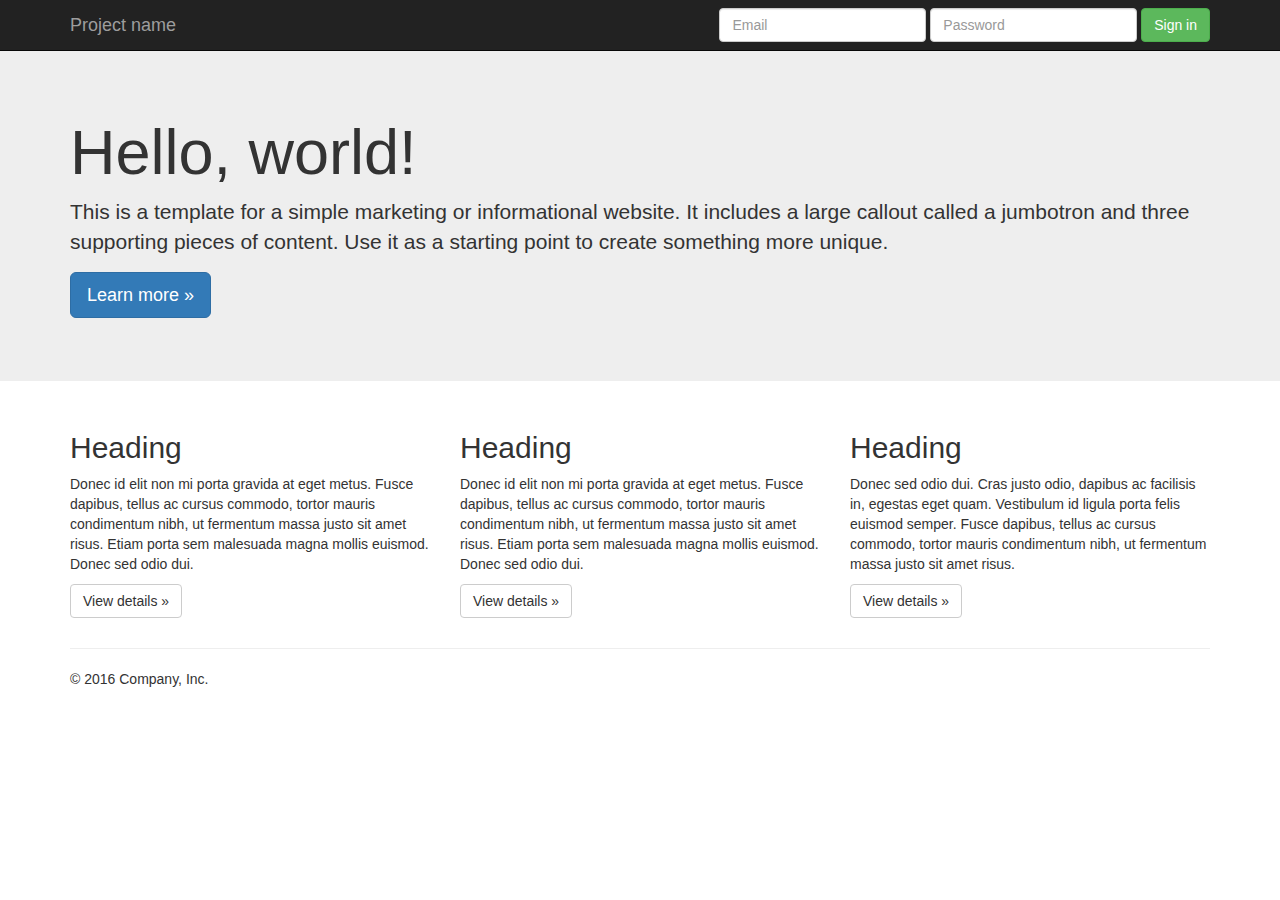
<file: account/static/docs/examples/jumbotron/index.html>
<!DOCTYPE html>
<html lang="en">
  <head>
    <meta charset="utf-8">
    <meta http-equiv="X-UA-Compatible" content="IE=edge">
    <meta name="viewport" content="width=device-width, initial-scale=1">
    <!-- The above 3 meta tags *must* come first in the head; any other head content must come *after* these tags -->
    <meta name="description" content="">
    <meta name="author" content="">
    <link rel="icon" href="../../favicon.ico">

    <title>Jumbotron Template for Bootstrap</title>

    <!-- Bootstrap core CSS -->
    <link href="../../dist/css/bootstrap.min.css" rel="stylesheet">

    <!-- IE10 viewport hack for Surface/desktop Windows 8 bug -->
    <link href="../../assets/css/ie10-viewport-bug-workaround.css" rel="stylesheet">

    <!-- Custom styles for this template -->
    <link href="jumbotron.css" rel="stylesheet">

    <!-- Just for debugging purposes. Don't actually copy these 2 lines! -->
    <!--[if lt IE 9]><script src="../../assets/js/ie8-responsive-file-warning.js"></script><![endif]-->
    <script src="../../assets/js/ie-emulation-modes-warning.js"></script>

    <!-- HTML5 shim and Respond.js for IE8 support of HTML5 elements and media queries -->
    <!--[if lt IE 9]>
      <script src="https://oss.maxcdn.com/html5shiv/3.7.3/html5shiv.min.js"></script>
      <script src="https://oss.maxcdn.com/respond/1.4.2/respond.min.js"></script>
    <![endif]-->
  </head>

  <body>

    <nav class="navbar navbar-inverse navbar-fixed-top">
      <div class="container">
        <div class="navbar-header">
          <button type="button" class="navbar-toggle collapsed" data-toggle="collapse" data-target="#navbar" aria-expanded="false" aria-controls="navbar">
            <span class="sr-only">Toggle navigation</span>
            <span class="icon-bar"></span>
            <span class="icon-bar"></span>
            <span class="icon-bar"></span>
          </button>
          <a class="navbar-brand" href="#">Project name</a>
        </div>
        <div id="navbar" class="navbar-collapse collapse">
          <form class="navbar-form navbar-right">
            <div class="form-group">
              <input type="text" placeholder="Email" class="form-control">
            </div>
            <div class="form-group">
              <input type="password" placeholder="Password" class="form-control">
            </div>
            <button type="submit" class="btn btn-success">Sign in</button>
          </form>
        </div><!--/.navbar-collapse -->
      </div>
    </nav>

    <!-- Main jumbotron for a primary marketing message or call to action -->
    <div class="jumbotron">
      <div class="container">
        <h1>Hello, world!</h1>
        <p>This is a template for a simple marketing or informational website. It includes a large callout called a jumbotron and three supporting pieces of content. Use it as a starting point to create something more unique.</p>
        <p><a class="btn btn-primary btn-lg" href="#" role="button">Learn more &raquo;</a></p>
      </div>
    </div>

    <div class="container">
      <!-- Example row of columns -->
      <div class="row">
        <div class="col-md-4">
          <h2>Heading</h2>
          <p>Donec id elit non mi porta gravida at eget metus. Fusce dapibus, tellus ac cursus commodo, tortor mauris condimentum nibh, ut fermentum massa justo sit amet risus. Etiam porta sem malesuada magna mollis euismod. Donec sed odio dui. </p>
          <p><a class="btn btn-default" href="#" role="button">View details &raquo;</a></p>
        </div>
        <div class="col-md-4">
          <h2>Heading</h2>
          <p>Donec id elit non mi porta gravida at eget metus. Fusce dapibus, tellus ac cursus commodo, tortor mauris condimentum nibh, ut fermentum massa justo sit amet risus. Etiam porta sem malesuada magna mollis euismod. Donec sed odio dui. </p>
          <p><a class="btn btn-default" href="#" role="button">View details &raquo;</a></p>
       </div>
        <div class="col-md-4">
          <h2>Heading</h2>
          <p>Donec sed odio dui. Cras justo odio, dapibus ac facilisis in, egestas eget quam. Vestibulum id ligula porta felis euismod semper. Fusce dapibus, tellus ac cursus commodo, tortor mauris condimentum nibh, ut fermentum massa justo sit amet risus.</p>
          <p><a class="btn btn-default" href="#" role="button">View details &raquo;</a></p>
        </div>
      </div>

      <hr>

      <footer>
        <p>&copy; 2016 Company, Inc.</p>
      </footer>
    </div> <!-- /container -->


    <!-- Bootstrap core JavaScript
    ================================================== -->
    <!-- Placed at the end of the document so the pages load faster -->
    <script src="https://ajax.googleapis.com/ajax/libs/jquery/1.12.4/jquery.min.js"></script>
    <script>window.jQuery || document.write('<script src="../../assets/js/vendor/jquery.min.js"><\/script>')</script>
    <script src="../../dist/js/bootstrap.min.js"></script>
    <!-- IE10 viewport hack for Surface/desktop Windows 8 bug -->
    <script src="../../assets/js/ie10-viewport-bug-workaround.js"></script>
  </body>
</html>
</file>
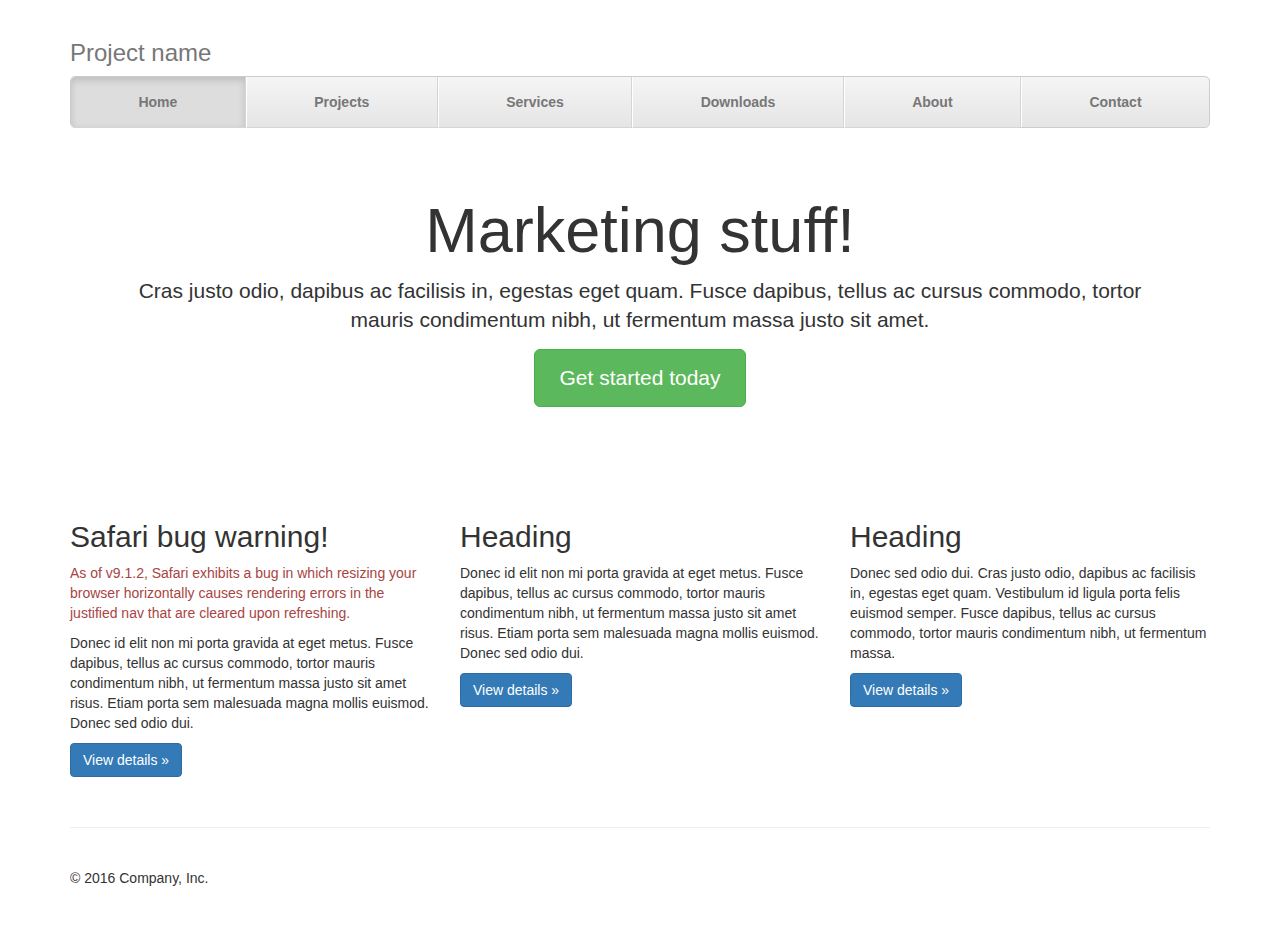
<file: account/static/docs/examples/justified-nav/index.html>
<!DOCTYPE html>
<html lang="en">
  <head>
    <meta charset="utf-8">
    <meta http-equiv="X-UA-Compatible" content="IE=edge">
    <meta name="viewport" content="width=device-width, initial-scale=1">
    <!-- The above 3 meta tags *must* come first in the head; any other head content must come *after* these tags -->
    <meta name="description" content="">
    <meta name="author" content="">
    <link rel="icon" href="../../favicon.ico">

    <title>Justified Nav Template for Bootstrap</title>

    <!-- Bootstrap core CSS -->
    <link href="../../dist/css/bootstrap.min.css" rel="stylesheet">

    <!-- IE10 viewport hack for Surface/desktop Windows 8 bug -->
    <link href="../../assets/css/ie10-viewport-bug-workaround.css" rel="stylesheet">

    <!-- Custom styles for this template -->
    <link href="justified-nav.css" rel="stylesheet">

    <!-- Just for debugging purposes. Don't actually copy these 2 lines! -->
    <!--[if lt IE 9]><script src="../../assets/js/ie8-responsive-file-warning.js"></script><![endif]-->
    <script src="../../assets/js/ie-emulation-modes-warning.js"></script>

    <!-- HTML5 shim and Respond.js for IE8 support of HTML5 elements and media queries -->
    <!--[if lt IE 9]>
      <script src="https://oss.maxcdn.com/html5shiv/3.7.3/html5shiv.min.js"></script>
      <script src="https://oss.maxcdn.com/respond/1.4.2/respond.min.js"></script>
    <![endif]-->
  </head>

  <body>

    <div class="container">

      <!-- The justified navigation menu is meant for single line per list item.
           Multiple lines will require custom code not provided by Bootstrap. -->
      <div class="masthead">
        <h3 class="text-muted">Project name</h3>
        <nav>
          <ul class="nav nav-justified">
            <li class="active"><a href="#">Home</a></li>
            <li><a href="#">Projects</a></li>
            <li><a href="#">Services</a></li>
            <li><a href="#">Downloads</a></li>
            <li><a href="#">About</a></li>
            <li><a href="#">Contact</a></li>
          </ul>
        </nav>
      </div>

      <!-- Jumbotron -->
      <div class="jumbotron">
        <h1>Marketing stuff!</h1>
        <p class="lead">Cras justo odio, dapibus ac facilisis in, egestas eget quam. Fusce dapibus, tellus ac cursus commodo, tortor mauris condimentum nibh, ut fermentum massa justo sit amet.</p>
        <p><a class="btn btn-lg btn-success" href="#" role="button">Get started today</a></p>
      </div>

      <!-- Example row of columns -->
      <div class="row">
        <div class="col-lg-4">
          <h2>Safari bug warning!</h2>
          <p class="text-danger">As of v9.1.2, Safari exhibits a bug in which resizing your browser horizontally causes rendering errors in the justified nav that are cleared upon refreshing.</p>
          <p>Donec id elit non mi porta gravida at eget metus. Fusce dapibus, tellus ac cursus commodo, tortor mauris condimentum nibh, ut fermentum massa justo sit amet risus. Etiam porta sem malesuada magna mollis euismod. Donec sed odio dui. </p>
          <p><a class="btn btn-primary" href="#" role="button">View details &raquo;</a></p>
        </div>
        <div class="col-lg-4">
          <h2>Heading</h2>
          <p>Donec id elit non mi porta gravida at eget metus. Fusce dapibus, tellus ac cursus commodo, tortor mauris condimentum nibh, ut fermentum massa justo sit amet risus. Etiam porta sem malesuada magna mollis euismod. Donec sed odio dui. </p>
          <p><a class="btn btn-primary" href="#" role="button">View details &raquo;</a></p>
       </div>
        <div class="col-lg-4">
          <h2>Heading</h2>
          <p>Donec sed odio dui. Cras justo odio, dapibus ac facilisis in, egestas eget quam. Vestibulum id ligula porta felis euismod semper. Fusce dapibus, tellus ac cursus commodo, tortor mauris condimentum nibh, ut fermentum massa.</p>
          <p><a class="btn btn-primary" href="#" role="button">View details &raquo;</a></p>
        </div>
      </div>

      <!-- Site footer -->
      <footer class="footer">
        <p>&copy; 2016 Company, Inc.</p>
      </footer>

    </div> <!-- /container -->


    <!-- IE10 viewport hack for Surface/desktop Windows 8 bug -->
    <script src="../../assets/js/ie10-viewport-bug-workaround.js"></script>
  </body>
</html>
</file>
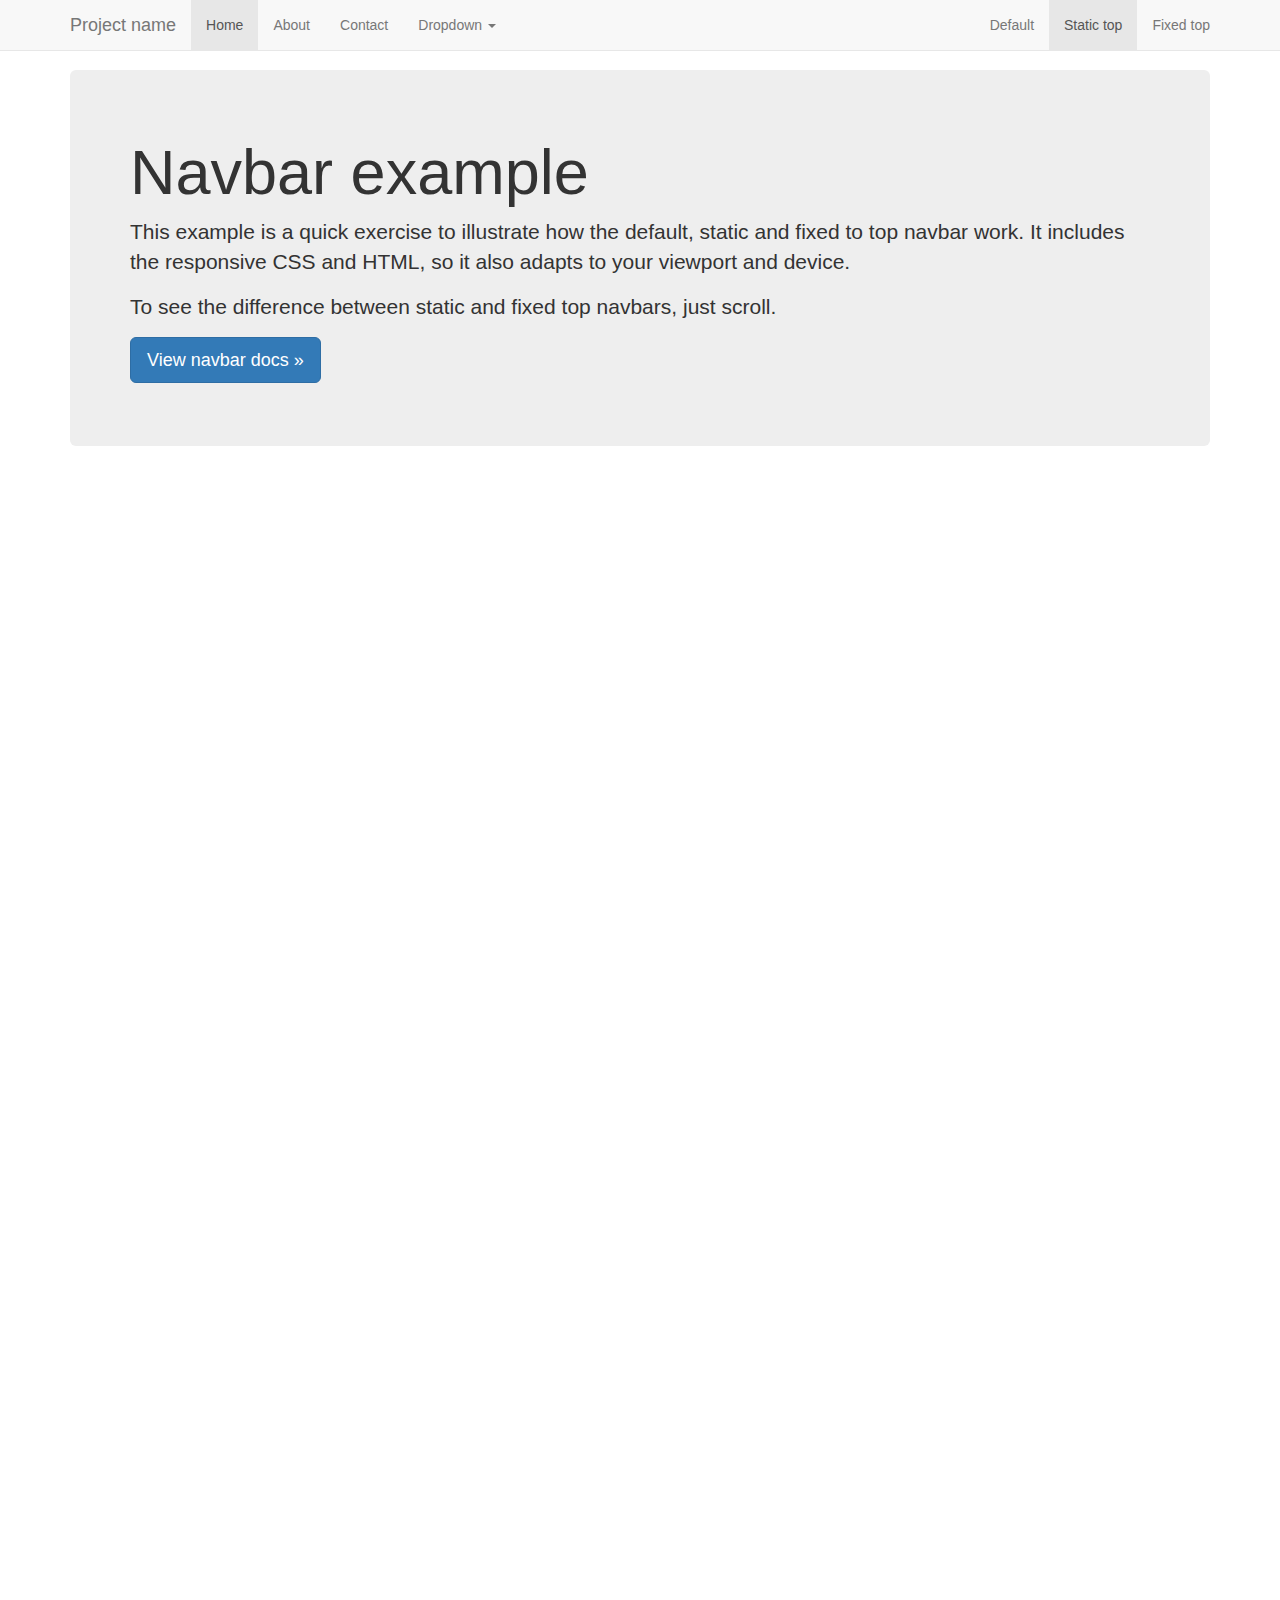
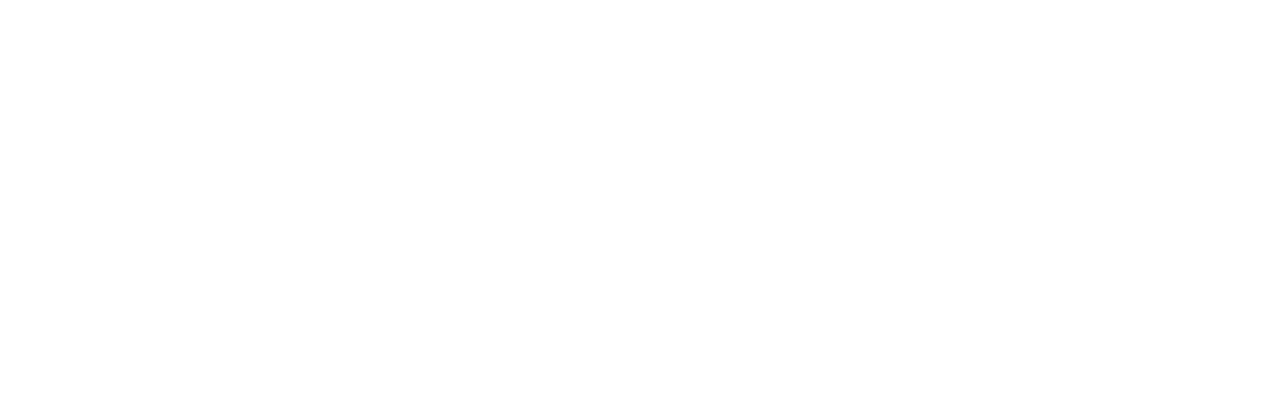
<file: account/static/docs/examples/navbar-static-top/index.html>
<!DOCTYPE html>
<html lang="en">
  <head>
    <meta charset="utf-8">
    <meta http-equiv="X-UA-Compatible" content="IE=edge">
    <meta name="viewport" content="width=device-width, initial-scale=1">
    <!-- The above 3 meta tags *must* come first in the head; any other head content must come *after* these tags -->
    <meta name="description" content="">
    <meta name="author" content="">
    <link rel="icon" href="../../favicon.ico">

    <title>Static Top Navbar Example for Bootstrap</title>

    <!-- Bootstrap core CSS -->
    <link href="../../dist/css/bootstrap.min.css" rel="stylesheet">

    <!-- IE10 viewport hack for Surface/desktop Windows 8 bug -->
    <link href="../../assets/css/ie10-viewport-bug-workaround.css" rel="stylesheet">

    <!-- Custom styles for this template -->
    <link href="navbar-static-top.css" rel="stylesheet">

    <!-- Just for debugging purposes. Don't actually copy these 2 lines! -->
    <!--[if lt IE 9]><script src="../../assets/js/ie8-responsive-file-warning.js"></script><![endif]-->
    <script src="../../assets/js/ie-emulation-modes-warning.js"></script>

    <!-- HTML5 shim and Respond.js for IE8 support of HTML5 elements and media queries -->
    <!--[if lt IE 9]>
      <script src="https://oss.maxcdn.com/html5shiv/3.7.3/html5shiv.min.js"></script>
      <script src="https://oss.maxcdn.com/respond/1.4.2/respond.min.js"></script>
    <![endif]-->
  </head>

  <body>

    <!-- Static navbar -->
    <nav class="navbar navbar-default navbar-static-top">
      <div class="container">
        <div class="navbar-header">
          <button type="button" class="navbar-toggle collapsed" data-toggle="collapse" data-target="#navbar" aria-expanded="false" aria-controls="navbar">
            <span class="sr-only">Toggle navigation</span>
            <span class="icon-bar"></span>
            <span class="icon-bar"></span>
            <span class="icon-bar"></span>
          </button>
          <a class="navbar-brand" href="#">Project name</a>
        </div>
        <div id="navbar" class="navbar-collapse collapse">
          <ul class="nav navbar-nav">
            <li class="active"><a href="#">Home</a></li>
            <li><a href="#about">About</a></li>
            <li><a href="#contact">Contact</a></li>
            <li class="dropdown">
              <a href="#" class="dropdown-toggle" data-toggle="dropdown" role="button" aria-haspopup="true" aria-expanded="false">Dropdown <span class="caret"></span></a>
              <ul class="dropdown-menu">
                <li><a href="#">Action</a></li>
                <li><a href="#">Another action</a></li>
                <li><a href="#">Something else here</a></li>
                <li role="separator" class="divider"></li>
                <li class="dropdown-header">Nav header</li>
                <li><a href="#">Separated link</a></li>
                <li><a href="#">One more separated link</a></li>
              </ul>
            </li>
          </ul>
          <ul class="nav navbar-nav navbar-right">
            <li><a href="../navbar/">Default</a></li>
            <li class="active"><a href="./">Static top <span class="sr-only">(current)</span></a></li>
            <li><a href="../navbar-fixed-top/">Fixed top</a></li>
          </ul>
        </div><!--/.nav-collapse -->
      </div>
    </nav>


    <div class="container">

      <!-- Main component for a primary marketing message or call to action -->
      <div class="jumbotron">
        <h1>Navbar example</h1>
        <p>This example is a quick exercise to illustrate how the default, static and fixed to top navbar work. It includes the responsive CSS and HTML, so it also adapts to your viewport and device.</p>
        <p>To see the difference between static and fixed top navbars, just scroll.</p>
        <p>
          <a class="btn btn-lg btn-primary" href="../../components/#navbar" role="button">View navbar docs &raquo;</a>
        </p>
      </div>

    </div> <!-- /container -->


    <!-- Bootstrap core JavaScript
    ================================================== -->
    <!-- Placed at the end of the document so the pages load faster -->
    <script src="https://ajax.googleapis.com/ajax/libs/jquery/1.12.4/jquery.min.js"></script>
    <script>window.jQuery || document.write('<script src="../../assets/js/vendor/jquery.min.js"><\/script>')</script>
    <script src="../../dist/js/bootstrap.min.js"></script>
    <!-- IE10 viewport hack for Surface/desktop Windows 8 bug -->
    <script src="../../assets/js/ie10-viewport-bug-workaround.js"></script>
  </body>
</html>
</file>
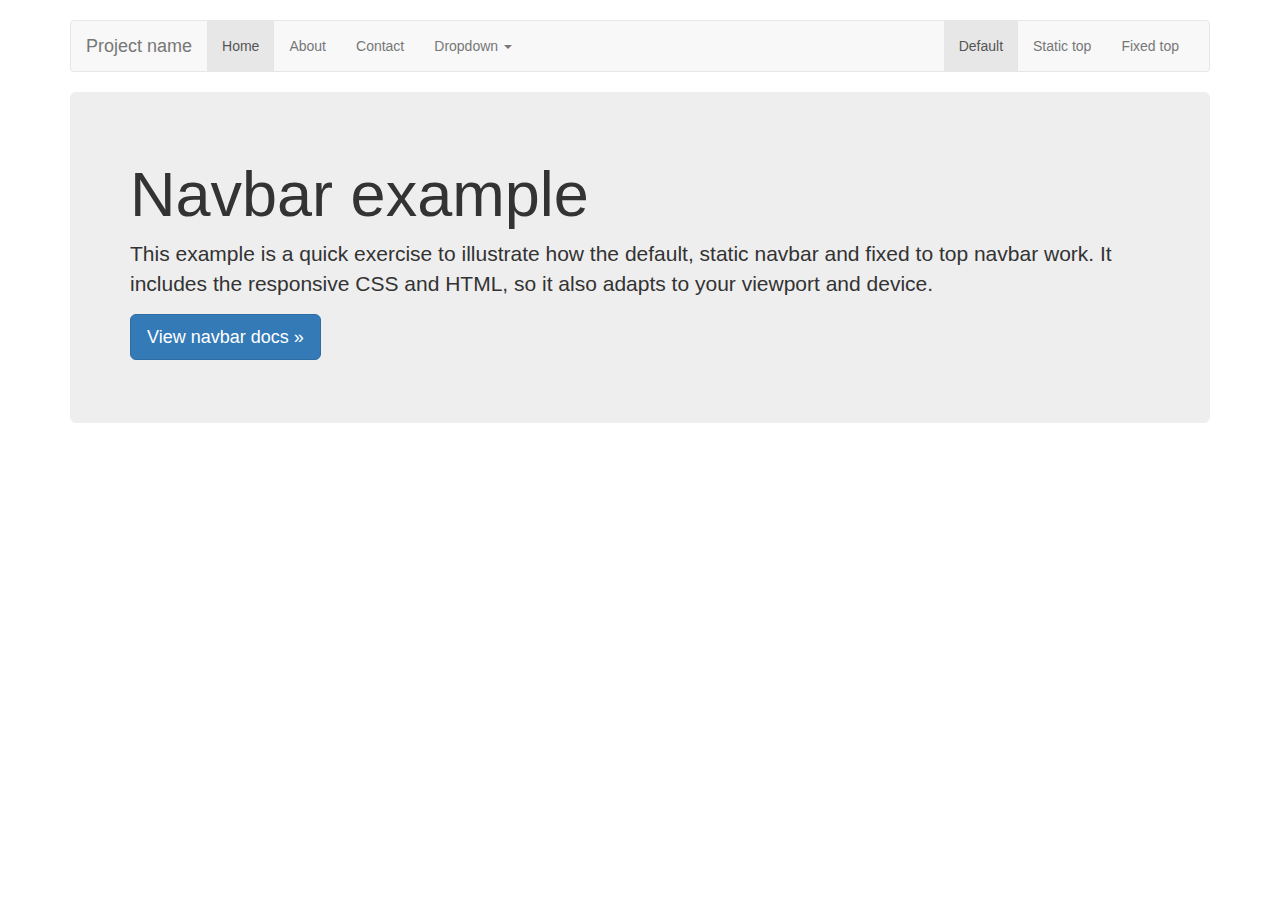
<file: account/static/docs/examples/navbar/index.html>
<!DOCTYPE html>
<html lang="en">
  <head>
    <meta charset="utf-8">
    <meta http-equiv="X-UA-Compatible" content="IE=edge">
    <meta name="viewport" content="width=device-width, initial-scale=1">
    <!-- The above 3 meta tags *must* come first in the head; any other head content must come *after* these tags -->
    <meta name="description" content="">
    <meta name="author" content="">
    <link rel="icon" href="../../favicon.ico">

    <title>Navbar Template for Bootstrap</title>

    <!-- Bootstrap core CSS -->
    <link href="../../dist/css/bootstrap.min.css" rel="stylesheet">

    <!-- IE10 viewport hack for Surface/desktop Windows 8 bug -->
    <link href="../../assets/css/ie10-viewport-bug-workaround.css" rel="stylesheet">

    <!-- Custom styles for this template -->
    <link href="navbar.css" rel="stylesheet">

    <!-- Just for debugging purposes. Don't actually copy these 2 lines! -->
    <!--[if lt IE 9]><script src="../../assets/js/ie8-responsive-file-warning.js"></script><![endif]-->
    <script src="../../assets/js/ie-emulation-modes-warning.js"></script>

    <!-- HTML5 shim and Respond.js for IE8 support of HTML5 elements and media queries -->
    <!--[if lt IE 9]>
      <script src="https://oss.maxcdn.com/html5shiv/3.7.3/html5shiv.min.js"></script>
      <script src="https://oss.maxcdn.com/respond/1.4.2/respond.min.js"></script>
    <![endif]-->
  </head>

  <body>

    <div class="container">

      <!-- Static navbar -->
      <nav class="navbar navbar-default">
        <div class="container-fluid">
          <div class="navbar-header">
            <button type="button" class="navbar-toggle collapsed" data-toggle="collapse" data-target="#navbar" aria-expanded="false" aria-controls="navbar">
              <span class="sr-only">Toggle navigation</span>
              <span class="icon-bar"></span>
              <span class="icon-bar"></span>
              <span class="icon-bar"></span>
            </button>
            <a class="navbar-brand" href="#">Project name</a>
          </div>
          <div id="navbar" class="navbar-collapse collapse">
            <ul class="nav navbar-nav">
              <li class="active"><a href="#">Home</a></li>
              <li><a href="#">About</a></li>
              <li><a href="#">Contact</a></li>
              <li class="dropdown">
                <a href="#" class="dropdown-toggle" data-toggle="dropdown" role="button" aria-haspopup="true" aria-expanded="false">Dropdown <span class="caret"></span></a>
                <ul class="dropdown-menu">
                  <li><a href="#">Action</a></li>
                  <li><a href="#">Another action</a></li>
                  <li><a href="#">Something else here</a></li>
                  <li role="separator" class="divider"></li>
                  <li class="dropdown-header">Nav header</li>
                  <li><a href="#">Separated link</a></li>
                  <li><a href="#">One more separated link</a></li>
                </ul>
              </li>
            </ul>
            <ul class="nav navbar-nav navbar-right">
              <li class="active"><a href="./">Default <span class="sr-only">(current)</span></a></li>
              <li><a href="../navbar-static-top/">Static top</a></li>
              <li><a href="../navbar-fixed-top/">Fixed top</a></li>
            </ul>
          </div><!--/.nav-collapse -->
        </div><!--/.container-fluid -->
      </nav>

      <!-- Main component for a primary marketing message or call to action -->
      <div class="jumbotron">
        <h1>Navbar example</h1>
        <p>This example is a quick exercise to illustrate how the default, static navbar and fixed to top navbar work. It includes the responsive CSS and HTML, so it also adapts to your viewport and device.</p>
        <p>
          <a class="btn btn-lg btn-primary" href="../../components/#navbar" role="button">View navbar docs &raquo;</a>
        </p>
      </div>

    </div> <!-- /container -->


    <!-- Bootstrap core JavaScript
    ================================================== -->
    <!-- Placed at the end of the document so the pages load faster -->
    <script src="https://ajax.googleapis.com/ajax/libs/jquery/1.12.4/jquery.min.js"></script>
    <script>window.jQuery || document.write('<script src="../../assets/js/vendor/jquery.min.js"><\/script>')</script>
    <script src="../../dist/js/bootstrap.min.js"></script>
    <!-- IE10 viewport hack for Surface/desktop Windows 8 bug -->
    <script src="../../assets/js/ie10-viewport-bug-workaround.js"></script>
  </body>
</html>
</file>
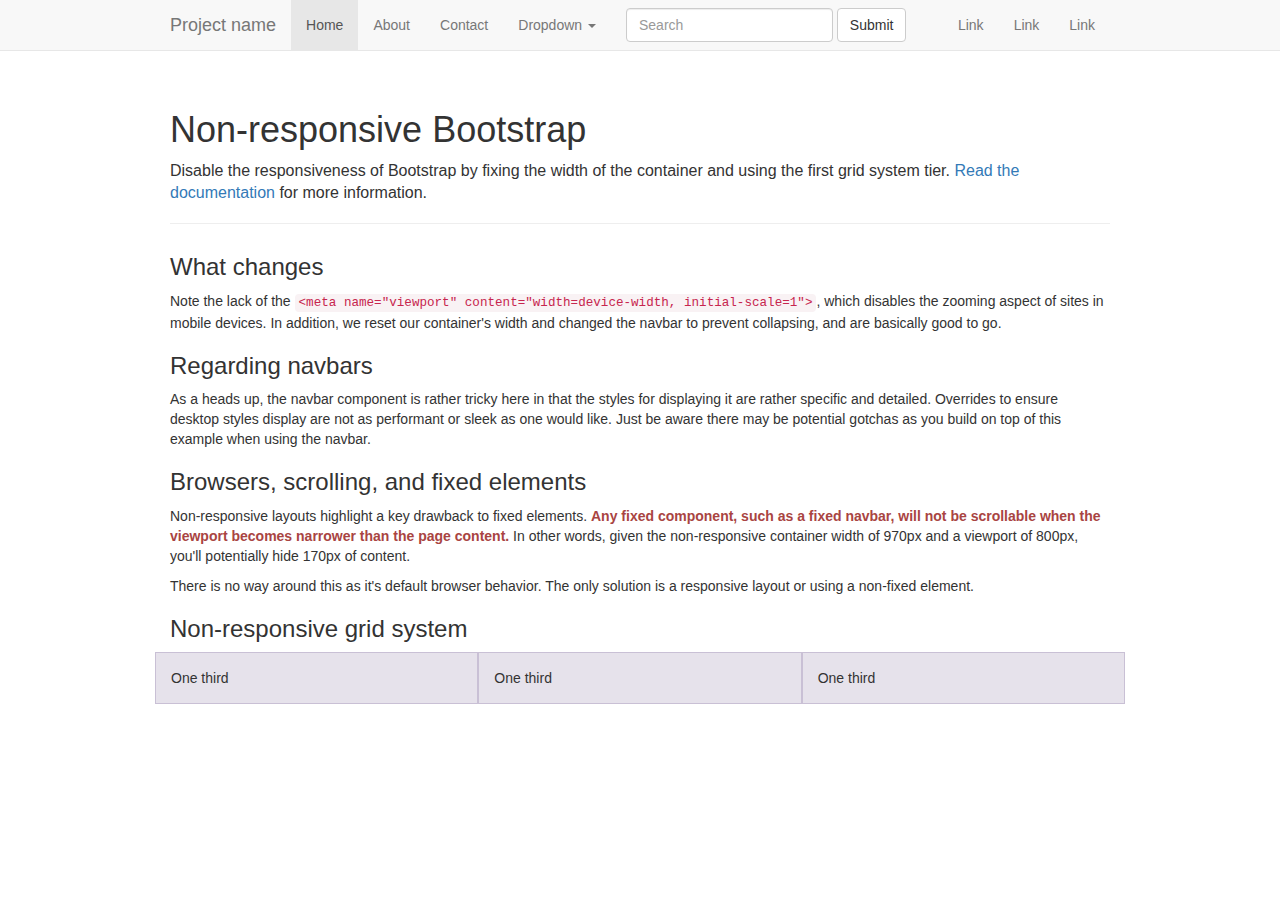
<file: account/static/docs/examples/non-responsive/index.html>
<!DOCTYPE html>
<html lang="en">
  <head>
    <meta charset="utf-8">
    <meta http-equiv="X-UA-Compatible" content="IE=edge">
    <!-- The above 2 meta tags *must* come first in the head; any other head content must come *after* these tags -->
    <meta name="description" content="">
    <meta name="author" content="">

    <!-- Note there is no responsive meta tag here -->

    <link rel="icon" href="../../favicon.ico">

    <title>Non-responsive Template for Bootstrap</title>

    <!-- Bootstrap core CSS -->
    <link href="../../dist/css/bootstrap.min.css" rel="stylesheet">

    <!-- IE10 viewport hack for Surface/desktop Windows 8 bug -->
    <link href="../../assets/css/ie10-viewport-bug-workaround.css" rel="stylesheet">

    <!-- Custom styles for this template -->
    <link href="non-responsive.css" rel="stylesheet">

    <!-- Just for debugging purposes. Don't actually copy these 2 lines! -->
    <!--[if lt IE 9]><script src="../../assets/js/ie8-responsive-file-warning.js"></script><![endif]-->
    <script src="../../assets/js/ie-emulation-modes-warning.js"></script>

    <!-- HTML5 shim and Respond.js for IE8 support of HTML5 elements and media queries -->
    <!--[if lt IE 9]>
      <script src="https://oss.maxcdn.com/html5shiv/3.7.3/html5shiv.min.js"></script>
      <script src="https://oss.maxcdn.com/respond/1.4.2/respond.min.js"></script>
    <![endif]-->
  </head>

  <body>

    <!-- Fixed navbar -->
    <nav class="navbar navbar-default navbar-fixed-top">
      <div class="container">
        <div class="navbar-header">
          <!-- The mobile navbar-toggle button can be safely removed since you do not need it in a non-responsive implementation -->
          <a class="navbar-brand" href="#">Project name</a>
        </div>
        <!-- Note that the .navbar-collapse and .collapse classes have been removed from the #navbar -->
        <div id="navbar">
          <ul class="nav navbar-nav">
            <li class="active"><a href="#">Home</a></li>
            <li><a href="#about">About</a></li>
            <li><a href="#contact">Contact</a></li>
            <li class="dropdown">
              <a href="#" class="dropdown-toggle" data-toggle="dropdown" role="button" aria-haspopup="true" aria-expanded="false">Dropdown <span class="caret"></span></a>
              <ul class="dropdown-menu">
                <li><a href="#">Action</a></li>
                <li><a href="#">Another action</a></li>
                <li><a href="#">Something else here</a></li>
                <li role="separator" class="divider"></li>
                <li class="dropdown-header">Nav header</li>
                <li><a href="#">Separated link</a></li>
                <li><a href="#">One more separated link</a></li>
              </ul>
            </li>
          </ul>
          <form class="navbar-form navbar-left">
            <div class="form-group">
              <input type="text" class="form-control" placeholder="Search">
            </div>
            <button type="submit" class="btn btn-default">Submit</button>
          </form>
          <ul class="nav navbar-nav navbar-right">
            <li><a href="#">Link</a></li>
            <li><a href="#">Link</a></li>
            <li><a href="#">Link</a></li>
          </ul>
        </div><!--/.nav-collapse -->
      </div>
    </nav>

    <div class="container">

      <div class="page-header">
        <h1>Non-responsive Bootstrap</h1>
        <p class="lead">Disable the responsiveness of Bootstrap by fixing the width of the container and using the first grid system tier. <a href="http://getbootstrap.com/getting-started/#disable-responsive">Read the documentation</a> for more information.</p>
      </div>

      <h3>What changes</h3>
      <p>Note the lack of the <code>&lt;meta name="viewport" content="width=device-width, initial-scale=1"&gt;</code>, which disables the zooming aspect of sites in mobile devices. In addition, we reset our container's width and changed the navbar to prevent collapsing, and are basically good to go.</p>

      <h3>Regarding navbars</h3>
      <p>As a heads up, the navbar component is rather tricky here in that the styles for displaying it are rather specific and detailed. Overrides to ensure desktop styles display are not as performant or sleek as one would like. Just be aware there may be potential gotchas as you build on top of this example when using the navbar.</p>

      <h3>Browsers, scrolling, and fixed elements</h3>
      <p>Non-responsive layouts highlight a key drawback to fixed elements. <strong class="text-danger">Any fixed component, such as a fixed navbar, will not be scrollable when the viewport becomes narrower than the page content.</strong> In other words, given the non-responsive container width of 970px and a viewport of 800px, you'll potentially hide 170px of content.</p>
      <p>There is no way around this as it's default browser behavior. The only solution is a responsive layout or using a non-fixed element.</p>

      <h3>Non-responsive grid system</h3>
      <div class="row">
        <div class="col-xs-4">One third</div>
        <div class="col-xs-4">One third</div>
        <div class="col-xs-4">One third</div>
      </div>

    </div> <!-- /container -->


    <!-- Bootstrap core JavaScript
    ================================================== -->
    <!-- Placed at the end of the document so the pages load faster -->
    <script src="https://ajax.googleapis.com/ajax/libs/jquery/1.12.4/jquery.min.js"></script>
    <script>window.jQuery || document.write('<script src="../../assets/js/vendor/jquery.min.js"><\/script>')</script>
    <script src="../../dist/js/bootstrap.min.js"></script>
    <!-- IE10 viewport hack for Surface/desktop Windows 8 bug -->
    <script src="../../assets/js/ie10-viewport-bug-workaround.js"></script>
  </body>
</html>
</file>
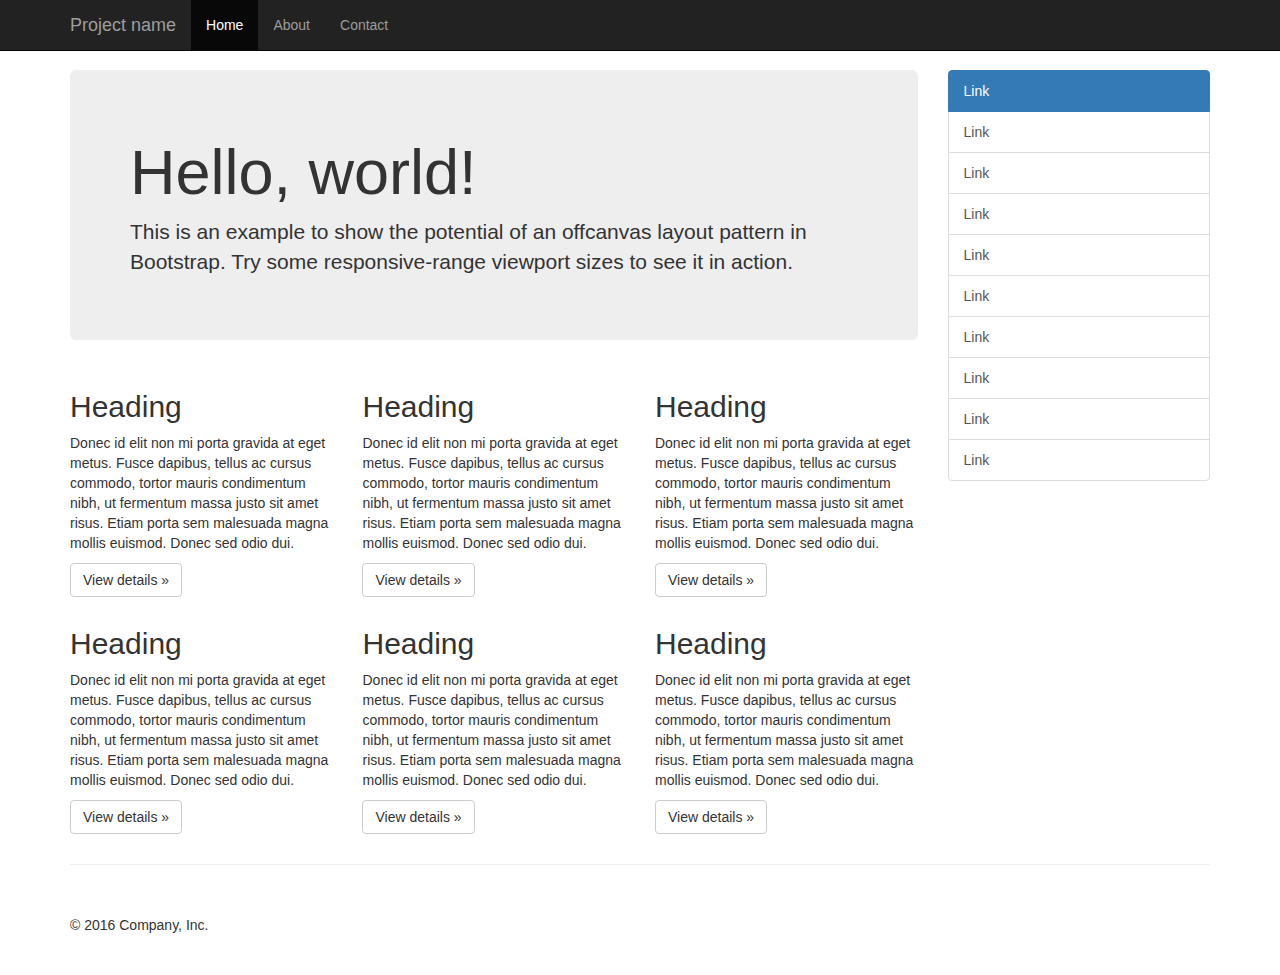
<file: account/static/docs/examples/offcanvas/index.html>
<!DOCTYPE html>
<html lang="en">
  <head>
    <meta charset="utf-8">
    <meta http-equiv="X-UA-Compatible" content="IE=edge">
    <meta name="viewport" content="width=device-width, initial-scale=1">
    <!-- The above 3 meta tags *must* come first in the head; any other head content must come *after* these tags -->
    <meta name="description" content="">
    <meta name="author" content="">
    <link rel="icon" href="../../favicon.ico">

    <title>Off Canvas Template for Bootstrap</title>

    <!-- Bootstrap core CSS -->
    <link href="../../dist/css/bootstrap.min.css" rel="stylesheet">

    <!-- IE10 viewport hack for Surface/desktop Windows 8 bug -->
    <link href="../../assets/css/ie10-viewport-bug-workaround.css" rel="stylesheet">

    <!-- Custom styles for this template -->
    <link href="offcanvas.css" rel="stylesheet">

    <!-- Just for debugging purposes. Don't actually copy these 2 lines! -->
    <!--[if lt IE 9]><script src="../../assets/js/ie8-responsive-file-warning.js"></script><![endif]-->
    <script src="../../assets/js/ie-emulation-modes-warning.js"></script>

    <!-- HTML5 shim and Respond.js for IE8 support of HTML5 elements and media queries -->
    <!--[if lt IE 9]>
      <script src="https://oss.maxcdn.com/html5shiv/3.7.3/html5shiv.min.js"></script>
      <script src="https://oss.maxcdn.com/respond/1.4.2/respond.min.js"></script>
    <![endif]-->
  </head>

  <body>
    <nav class="navbar navbar-fixed-top navbar-inverse">
      <div class="container">
        <div class="navbar-header">
          <button type="button" class="navbar-toggle collapsed" data-toggle="collapse" data-target="#navbar" aria-expanded="false" aria-controls="navbar">
            <span class="sr-only">Toggle navigation</span>
            <span class="icon-bar"></span>
            <span class="icon-bar"></span>
            <span class="icon-bar"></span>
          </button>
          <a class="navbar-brand" href="#">Project name</a>
        </div>
        <div id="navbar" class="collapse navbar-collapse">
          <ul class="nav navbar-nav">
            <li class="active"><a href="#">Home</a></li>
            <li><a href="#about">About</a></li>
            <li><a href="#contact">Contact</a></li>
          </ul>
        </div><!-- /.nav-collapse -->
      </div><!-- /.container -->
    </nav><!-- /.navbar -->

    <div class="container">

      <div class="row row-offcanvas row-offcanvas-right">

        <div class="col-xs-12 col-sm-9">
          <p class="pull-right visible-xs">
            <button type="button" class="btn btn-primary btn-xs" data-toggle="offcanvas">Toggle nav</button>
          </p>
          <div class="jumbotron">
            <h1>Hello, world!</h1>
            <p>This is an example to show the potential of an offcanvas layout pattern in Bootstrap. Try some responsive-range viewport sizes to see it in action.</p>
          </div>
          <div class="row">
            <div class="col-xs-6 col-lg-4">
              <h2>Heading</h2>
              <p>Donec id elit non mi porta gravida at eget metus. Fusce dapibus, tellus ac cursus commodo, tortor mauris condimentum nibh, ut fermentum massa justo sit amet risus. Etiam porta sem malesuada magna mollis euismod. Donec sed odio dui. </p>
              <p><a class="btn btn-default" href="#" role="button">View details &raquo;</a></p>
            </div><!--/.col-xs-6.col-lg-4-->
            <div class="col-xs-6 col-lg-4">
              <h2>Heading</h2>
              <p>Donec id elit non mi porta gravida at eget metus. Fusce dapibus, tellus ac cursus commodo, tortor mauris condimentum nibh, ut fermentum massa justo sit amet risus. Etiam porta sem malesuada magna mollis euismod. Donec sed odio dui. </p>
              <p><a class="btn btn-default" href="#" role="button">View details &raquo;</a></p>
            </div><!--/.col-xs-6.col-lg-4-->
            <div class="col-xs-6 col-lg-4">
              <h2>Heading</h2>
              <p>Donec id elit non mi porta gravida at eget metus. Fusce dapibus, tellus ac cursus commodo, tortor mauris condimentum nibh, ut fermentum massa justo sit amet risus. Etiam porta sem malesuada magna mollis euismod. Donec sed odio dui. </p>
              <p><a class="btn btn-default" href="#" role="button">View details &raquo;</a></p>
            </div><!--/.col-xs-6.col-lg-4-->
            <div class="col-xs-6 col-lg-4">
              <h2>Heading</h2>
              <p>Donec id elit non mi porta gravida at eget metus. Fusce dapibus, tellus ac cursus commodo, tortor mauris condimentum nibh, ut fermentum massa justo sit amet risus. Etiam porta sem malesuada magna mollis euismod. Donec sed odio dui. </p>
              <p><a class="btn btn-default" href="#" role="button">View details &raquo;</a></p>
            </div><!--/.col-xs-6.col-lg-4-->
            <div class="col-xs-6 col-lg-4">
              <h2>Heading</h2>
              <p>Donec id elit non mi porta gravida at eget metus. Fusce dapibus, tellus ac cursus commodo, tortor mauris condimentum nibh, ut fermentum massa justo sit amet risus. Etiam porta sem malesuada magna mollis euismod. Donec sed odio dui. </p>
              <p><a class="btn btn-default" href="#" role="button">View details &raquo;</a></p>
            </div><!--/.col-xs-6.col-lg-4-->
            <div class="col-xs-6 col-lg-4">
              <h2>Heading</h2>
              <p>Donec id elit non mi porta gravida at eget metus. Fusce dapibus, tellus ac cursus commodo, tortor mauris condimentum nibh, ut fermentum massa justo sit amet risus. Etiam porta sem malesuada magna mollis euismod. Donec sed odio dui. </p>
              <p><a class="btn btn-default" href="#" role="button">View details &raquo;</a></p>
            </div><!--/.col-xs-6.col-lg-4-->
          </div><!--/row-->
        </div><!--/.col-xs-12.col-sm-9-->

        <div class="col-xs-6 col-sm-3 sidebar-offcanvas" id="sidebar">
          <div class="list-group">
            <a href="#" class="list-group-item active">Link</a>
            <a href="#" class="list-group-item">Link</a>
            <a href="#" class="list-group-item">Link</a>
            <a href="#" class="list-group-item">Link</a>
            <a href="#" class="list-group-item">Link</a>
            <a href="#" class="list-group-item">Link</a>
            <a href="#" class="list-group-item">Link</a>
            <a href="#" class="list-group-item">Link</a>
            <a href="#" class="list-group-item">Link</a>
            <a href="#" class="list-group-item">Link</a>
          </div>
        </div><!--/.sidebar-offcanvas-->
      </div><!--/row-->

      <hr>

      <footer>
        <p>&copy; 2016 Company, Inc.</p>
      </footer>

    </div><!--/.container-->


    <!-- Bootstrap core JavaScript
    ================================================== -->
    <!-- Placed at the end of the document so the pages load faster -->
    <script src="https://ajax.googleapis.com/ajax/libs/jquery/1.12.4/jquery.min.js"></script>
    <script>window.jQuery || document.write('<script src="../../assets/js/vendor/jquery.min.js"><\/script>')</script>
    <script src="../../dist/js/bootstrap.min.js"></script>
    <!-- IE10 viewport hack for Surface/desktop Windows 8 bug -->
    <script src="../../assets/js/ie10-viewport-bug-workaround.js"></script>
    <script src="offcanvas.js"></script>
  </body>
</html>
</file>
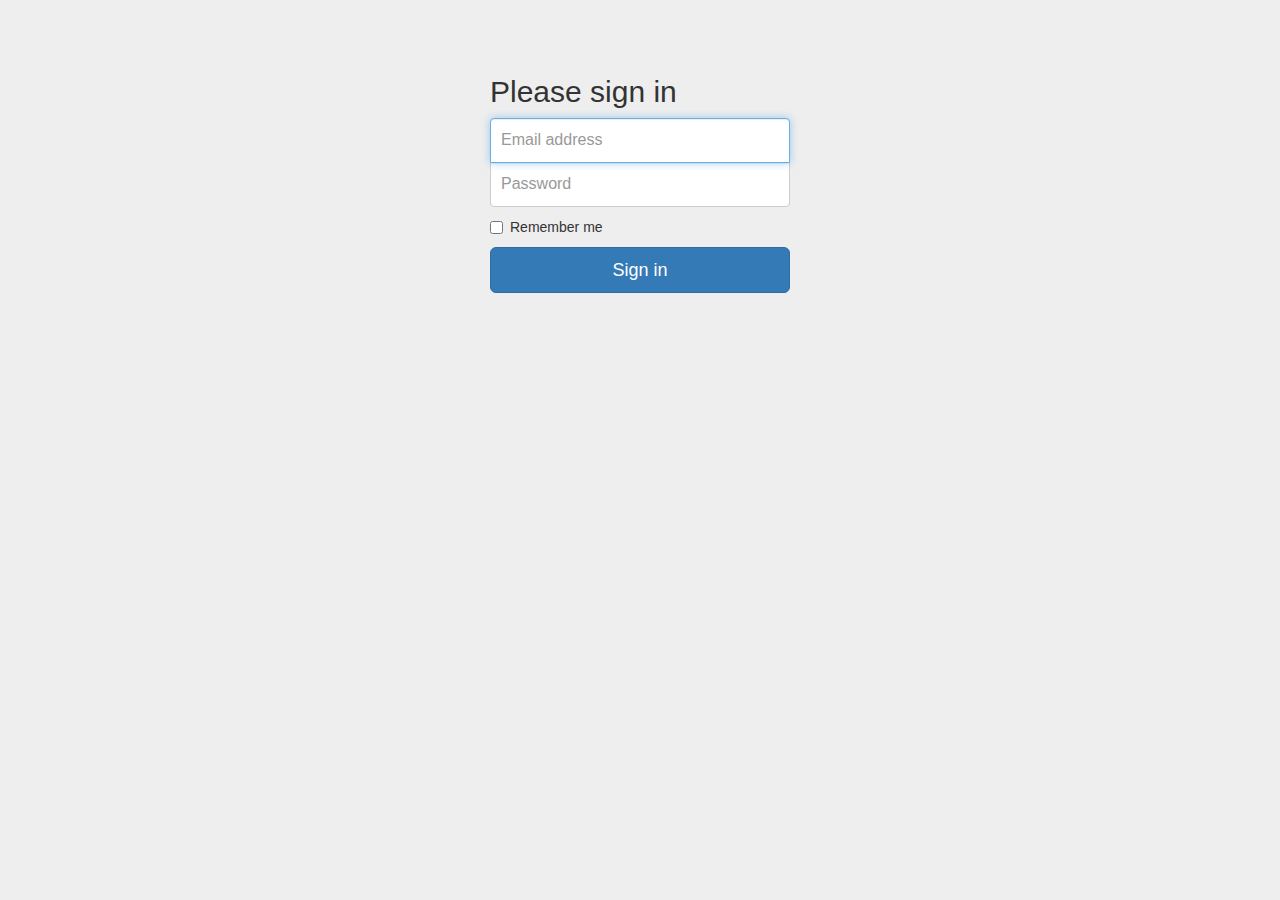
<file: account/static/docs/examples/signin/index.html>
<!DOCTYPE html>
<html lang="en">
  <head>
    <meta charset="utf-8">
    <meta http-equiv="X-UA-Compatible" content="IE=edge">
    <meta name="viewport" content="width=device-width, initial-scale=1">
    <!-- The above 3 meta tags *must* come first in the head; any other head content must come *after* these tags -->
    <meta name="description" content="">
    <meta name="author" content="">
    <link rel="icon" href="../../favicon.ico">

    <title>Signin Template for Bootstrap</title>

    <!-- Bootstrap core CSS -->
    <link href="../../dist/css/bootstrap.min.css" rel="stylesheet">

    <!-- IE10 viewport hack for Surface/desktop Windows 8 bug -->
    <link href="../../assets/css/ie10-viewport-bug-workaround.css" rel="stylesheet">

    <!-- Custom styles for this template -->
    <link href="signin.css" rel="stylesheet">

    <!-- Just for debugging purposes. Don't actually copy these 2 lines! -->
    <!--[if lt IE 9]><script src="../../assets/js/ie8-responsive-file-warning.js"></script><![endif]-->
    <script src="../../assets/js/ie-emulation-modes-warning.js"></script>

    <!-- HTML5 shim and Respond.js for IE8 support of HTML5 elements and media queries -->
    <!--[if lt IE 9]>
      <script src="https://oss.maxcdn.com/html5shiv/3.7.3/html5shiv.min.js"></script>
      <script src="https://oss.maxcdn.com/respond/1.4.2/respond.min.js"></script>
    <![endif]-->
  </head>

  <body>

    <div class="container">

      <form class="form-signin">
        <h2 class="form-signin-heading">Please sign in</h2>
        <label for="inputEmail" class="sr-only">Email address</label>
        <input type="email" id="inputEmail" class="form-control" placeholder="Email address" required autofocus>
        <label for="inputPassword" class="sr-only">Password</label>
        <input type="password" id="inputPassword" class="form-control" placeholder="Password" required>
        <div class="checkbox">
          <label>
            <input type="checkbox" value="remember-me"> Remember me
          </label>
        </div>
        <button class="btn btn-lg btn-primary btn-block" type="submit">Sign in</button>
      </form>

    </div> <!-- /container -->


    <!-- IE10 viewport hack for Surface/desktop Windows 8 bug -->
    <script src="../../assets/js/ie10-viewport-bug-workaround.js"></script>
  </body>
</html>
</file>
<file: account/static/docs/examples/blog/blog.css>
/*
 * Globals
 */

body {
  font-family: Georgia, "Times New Roman", Times, serif;
  color: #555;
}

h1, .h1,
h2, .h2,
h3, .h3,
h4, .h4,
h5, .h5,
h6, .h6 {
  margin-top: 0;
  font-family: "Helvetica Neue", Helvetica, Arial, sans-serif;
  font-weight: normal;
  color: #333;
}


/*
 * Override Bootstrap's default container.
 */

@media (min-width: 1200px) {
  .container {
    width: 970px;
  }
}


/*
 * Masthead for nav
 */

.blog-masthead {
  background-color: #428bca;
  -webkit-box-shadow: inset 0 -2px 5px rgba(0,0,0,.1);
          box-shadow: inset 0 -2px 5px rgba(0,0,0,.1);
}

/* Nav links */
.blog-nav-item {
  position: relative;
  display: inline-block;
  padding: 10px;
  font-weight: 500;
  color: #cdddeb;
}
.blog-nav-item:hover,
.blog-nav-item:focus {
  color: #fff;
  text-decoration: none;
}

/* Active state gets a caret at the bottom */
.blog-nav .active {
  color: #fff;
}
.blog-nav .active:after {
  position: absolute;
  bottom: 0;
  left: 50%;
  width: 0;
  height: 0;
  margin-left: -5px;
  vertical-align: middle;
  content: " ";
  border-right: 5px solid transparent;
  border-bottom: 5px solid;
  border-left: 5px solid transparent;
}


/*
 * Blog name and description
 */

.blog-header {
  padding-top: 20px;
  padding-bottom: 20px;
}
.blog-title {
  margin-top: 30px;
  margin-bottom: 0;
  font-size: 60px;
  font-weight: normal;
}
.blog-description {
  font-size: 20px;
  color: #999;
}


/*
 * Main column and sidebar layout
 */

.blog-main {
  font-size: 18px;
  line-height: 1.5;
}

/* Sidebar modules for boxing content */
.sidebar-module {
  padding: 15px;
  margin: 0 -15px 15px;
}
.sidebar-module-inset {
  padding: 15px;
  background-color: #f5f5f5;
  border-radius: 4px;
}
.sidebar-module-inset p:last-child,
.sidebar-module-inset ul:last-child,
.sidebar-module-inset ol:last-child {
  margin-bottom: 0;
}


/* Pagination */
.pager {
  margin-bottom: 60px;
  text-align: left;
}
.pager > li > a {
  width: 140px;
  padding: 10px 20px;
  text-align: center;
  border-radius: 30px;
}


/*
 * Blog posts
 */

.blog-post {
  margin-bottom: 60px;
}
.blog-post-title {
  margin-bottom: 5px;
  font-size: 40px;
}
.blog-post-meta {
  margin-bottom: 20px;
  color: #999;
}


/*
 * Footer
 */

.blog-footer {
  padding: 40px 0;
  color: #999;
  text-align: center;
  background-color: #f9f9f9;
  border-top: 1px solid #e5e5e5;
}
.blog-footer p:last-child {
  margin-bottom: 0;
}
</file>
<file: account/static/docs/examples/carousel/carousel.css>
/* GLOBAL STYLES
-------------------------------------------------- */
/* Padding below the footer and lighter body text */

body {
  padding-bottom: 40px;
  padding-top: 70px;
  color: #5a5a5a;
}


/* CUSTOMIZE THE NAVBAR
-------------------------------------------------- */

/* Special class on .container surrounding .navbar, used for positioning it into place. */
.navbar-wrapper {
  position: absolute;
  top: 0;
  right: 0;
  left: 0;
  z-index: 20;
}

/* Flip around the padding for proper display in narrow viewports */
.navbar-wrapper > .container {
  padding-right: 0;
  padding-left: 0;
}
.navbar-wrapper .navbar {
  padding-right: 15px;
  padding-left: 15px;
}
.navbar-wrapper .navbar .container {
  width: auto;
}


/* CUSTOMIZE THE CAROUSEL
-------------------------------------------------- */

/* Carousel base class */
.carousel {
  height: 500px;
  margin-bottom: 60px;
}
/* Since positioning the image, we need to help out the caption */
.carousel-caption {
  z-index: 10;
}

/* Declare heights because of positioning of img element */
.carousel .item {
  height: 500px;
  background-color: #777;
}
.carousel-inner > .item > img {
  position: absolute;
  top: 0;
  left: 0;
  min-width: 100%;
  height: 500px;
}


/* MARKETING CONTENT
-------------------------------------------------- */

/* Center align the text within the three columns below the carousel */
.marketing .col-lg-4 {
  margin-bottom: 20px;
  text-align: center;
}
.marketing h2 {
  font-weight: normal;
}
.marketing .col-lg-4 p {
  margin-right: 10px;
  margin-left: 10px;
}


/* Featurettes
------------------------- */

.featurette-divider {
  margin: 80px 0; /* Space out the Bootstrap <hr> more */
}

/* Thin out the marketing headings */
.featurette-heading {
  font-weight: 300;
  line-height: 1;
  letter-spacing: -1px;
}


/* RESPONSIVE CSS
-------------------------------------------------- */

@media (min-width: 768px) {
  /* Navbar positioning foo */
  .navbar-wrapper {
    margin-top: 20px;
  }
  .navbar-wrapper .container {
    padding-right: 15px;
    padding-left: 15px;
  }
  .navbar-wrapper .navbar {
    padding-right: 0;
    padding-left: 0;
  }

  /* The navbar becomes detached from the top, so we round the corners */
  .navbar-wrapper .navbar {
    border-radius: 4px;
  }

  /* Bump up size of carousel content */
  .carousel-caption p {
    margin-bottom: 20px;
    font-size: 21px;
    line-height: 1.4;
  }

  .featurette-heading {
    font-size: 50px;
  }
}

@media (min-width: 992px) {
  .featurette-heading {
    margin-top: 120px;
  }
}

table, th, td{
    margin-right: auto;
    margin-left: auto;
    margin-bottom: 1.0em;
    margin-top: 1.0em;
    border: 1px solid black;
    text-align: center;
    padding-left: 20px;
    padding-right: 20px;
    font-weight: bold;
}

.text
{
    color: white;
    text-shadow:
    -1px -1px 0 #000,
    1px -1px 0 #000,
    -1px 1px 0 #000,
    1px 1px 0 #000;  
}
</file>
<file: account/static/docs/examples/cover/cover.css>
/*
 * Globals
 */

/* Links */
a,
a:focus,
a:hover {
  color: #fff;
}

/* Custom default button */
.btn-default,
.btn-default:hover,
.btn-default:focus {
  color: #333;
  text-shadow: none; /* Prevent inheritance from `body` */
  background-color: #fff;
  border: 1px solid #fff;
}


/*
 * Base structure
 */

html,
body {
  height: 100%;
  background-color: #333;
}
body {
  color: #fff;
  text-align: center;
  text-shadow: 0 1px 3px rgba(0,0,0,.5);
}

/* Extra markup and styles for table-esque vertical and horizontal centering */
.site-wrapper {
  display: table;
  width: 100%;
  height: 100%; /* For at least Firefox */
  min-height: 100%;
  -webkit-box-shadow: inset 0 0 100px rgba(0,0,0,.5);
          box-shadow: inset 0 0 100px rgba(0,0,0,.5);
}
.site-wrapper-inner {
  display: table-cell;
  vertical-align: top;
}
.cover-container {
  margin-right: auto;
  margin-left: auto;
}

/* Padding for spacing */
.inner {
  padding: 30px;
}


/*
 * Header
 */
.masthead-brand {
  margin-top: 10px;
  margin-bottom: 10px;
}

.masthead-nav > li {
  display: inline-block;
}
.masthead-nav > li + li {
  margin-left: 20px;
}
.masthead-nav > li > a {
  padding-right: 0;
  padding-left: 0;
  font-size: 16px;
  font-weight: bold;
  color: #fff; /* IE8 proofing */
  color: rgba(255,255,255,.75);
  border-bottom: 2px solid transparent;
}
.masthead-nav > li > a:hover,
.masthead-nav > li > a:focus {
  background-color: transparent;
  border-bottom-color: #a9a9a9;
  border-bottom-color: rgba(255,255,255,.25);
}
.masthead-nav > .active > a,
.masthead-nav > .active > a:hover,
.masthead-nav > .active > a:focus {
  color: #fff;
  border-bottom-color: #fff;
}

@media (min-width: 768px) {
  .masthead-brand {
    float: left;
  }
  .masthead-nav {
    float: right;
  }
}


/*
 * Cover
 */

.cover {
  padding: 0 20px;
}
.cover .btn-lg {
  padding: 10px 20px;
  font-weight: bold;
}


/*
 * Footer
 */

.mastfoot {
  color: #999; /* IE8 proofing */
  color: rgba(255,255,255,.5);
}


/*
 * Affix and center
 */

@media (min-width: 768px) {
  /* Pull out the header and footer */
  .masthead {
    position: fixed;
    top: 0;
  }
  .mastfoot {
    position: fixed;
    bottom: 0;
  }
  /* Start the vertical centering */
  .site-wrapper-inner {
    vertical-align: middle;
  }
  /* Handle the widths */
  .masthead,
  .mastfoot,
  .cover-container {
    width: 100%; /* Must be percentage or pixels for horizontal alignment */
  }
}

@media (min-width: 992px) {
  .masthead,
  .mastfoot,
  .cover-container {
    width: 700px;
  }
}
</file>
<file: account/static/docs/examples/dashboard/dashboard.css>
/*
 * Base structure
 */

/* Move down content because we have a fixed navbar that is 50px tall */
body {
  padding-top: 50px;
}


/* Special class on .container surrounding .navbar, used for positioning it into place. */
.navbar-wrapper {
  position: absolute;
  top: 0;
  right: 0;
  left: 0;
  z-index: 20;
}

/* Flip around the padding for proper display in narrow viewports */
.navbar-wrapper > .container {
  padding-right: 0;
  padding-left: 0;
}
.navbar-wrapper .navbar {
  padding-right: 15px;
  padding-left: 15px;
}
.navbar-wrapper .navbar .container {
  width: auto;
}


/*
 * Global add-ons
 */

.sub-header {
  padding-bottom: 10px;
  border-bottom: 1px solid #eee;
}

/*
 * Top navigation
 * Hide default border to remove 1px line.
 */
.navbar-fixed-top {
  border: 0;
}

/*
 * Sidebar
 */

/* Hide for mobile, show later */
.sidebar {
  display: none;
}
@media (min-width: 768px) {
  .sidebar {
    position: fixed;
    top: 51px;
    bottom: 0;
    left: 0;
    z-index: 1000;
    display: block;
    padding: 20px;
    overflow-x: hidden;
    overflow-y: auto; /* Scrollable contents if viewport is shorter than content. */
    background-color: #f5f5f5;
    border-right: 1px solid #eee;
  }
}

/* Sidebar navigation */
.nav-sidebar {
  margin-right: -21px; /* 20px padding + 1px border */
  margin-bottom: 20px;
  margin-left: -20px;
}
.nav-sidebar > li > a {
  padding-right: 20px;
  padding-left: 20px;
}
.nav-sidebar > .active > a,
.nav-sidebar > .active > a:hover,
.nav-sidebar > .active > a:focus {
  color: #fff;
  background-color: #428bca;
}


/*
 * Main content
 */

.main {
  padding: 20px;
}
@media (min-width: 768px) {
  .main {
    padding-right: 40px;
    padding-left: 40px;
  }
}
.main .page-header {
  margin-top: 0;
}


/*
 * Placeholder dashboard ideas
 */

.placeholders {
  margin-bottom: 30px;
  text-align: center;
}
.placeholders h4 {
  margin-bottom: 0;
}
.placeholder {
  margin-bottom: 20px;
}
.placeholder img {
  display: inline-block;
  border-radius: 50%;
}
</file>
<file: account/static/docs/examples/grid/grid.css>
h4 {
  margin-top: 25px;
}
.row {
  margin-bottom: 20px;
}
.row .row {
  margin-top: 10px;
  margin-bottom: 0;
}
[class*="col-"] {
  padding-top: 15px;
  padding-bottom: 15px;
  background-color: #eee;
  background-color: rgba(86,61,124,.15);
  border: 1px solid #ddd;
  border: 1px solid rgba(86,61,124,.2);
}

hr {
  margin-top: 40px;
  margin-bottom: 40px;
}
</file>
<file: account/static/docs/examples/jumbotron-narrow/jumbotron-narrow.css>
/* Space out content a bit */
body {
  padding-top: 20px;
  padding-bottom: 20px;
}

/* Everything but the jumbotron gets side spacing for mobile first views */
.header,
.marketing,
.footer {
  padding-right: 15px;
  padding-left: 15px;
}

/* Custom page header */
.header {
  padding-bottom: 20px;
  border-bottom: 1px solid #e5e5e5;
}
/* Make the masthead heading the same height as the navigation */
.header h3 {
  margin-top: 0;
  margin-bottom: 0;
  line-height: 40px;
}

/* Custom page footer */
.footer {
  padding-top: 19px;
  color: #777;
  border-top: 1px solid #e5e5e5;
}

/* Customize container */
@media (min-width: 768px) {
  .container {
    max-width: 730px;
  }
}
.container-narrow > hr {
  margin: 30px 0;
}

/* Main marketing message and sign up button */
.jumbotron {
  text-align: center;
  border-bottom: 1px solid #e5e5e5;
}
.jumbotron .btn {
  padding: 14px 24px;
  font-size: 21px;
}

/* Supporting marketing content */
.marketing {
  margin: 40px 0;
}
.marketing p + h4 {
  margin-top: 28px;
}

/* Responsive: Portrait tablets and up */
@media screen and (min-width: 768px) {
  /* Remove the padding we set earlier */
  .header,
  .marketing,
  .footer {
    padding-right: 0;
    padding-left: 0;
  }
  /* Space out the masthead */
  .header {
    margin-bottom: 30px;
  }
  /* Remove the bottom border on the jumbotron for visual effect */
  .jumbotron {
    border-bottom: 0;
  }
}
</file>
<file: account/static/docs/examples/jumbotron/jumbotron.css>
/* Move down content because we have a fixed navbar that is 50px tall */
body {
  padding-top: 50px;
  padding-bottom: 20px;
}
</file>
<file: account/static/docs/examples/justified-nav/justified-nav.css>
body {
  padding-top: 20px;
}

.footer {
  padding-top: 40px;
  padding-bottom: 40px;
  margin-top: 40px;
  border-top: 1px solid #eee;
}

/* Main marketing message and sign up button */
.jumbotron {
  text-align: center;
  background-color: transparent;
}
.jumbotron .btn {
  padding: 14px 24px;
  font-size: 21px;
}

/* Customize the nav-justified links to be fill the entire space of the .navbar */

.nav-justified {
  background-color: #eee;
  border: 1px solid #ccc;
  border-radius: 5px;
}
.nav-justified > li > a {
  padding-top: 15px;
  padding-bottom: 15px;
  margin-bottom: 0;
  font-weight: bold;
  color: #777;
  text-align: center;
  background-color: #e5e5e5; /* Old browsers */
  background-image: -webkit-gradient(linear, left top, left bottom, from(#f5f5f5), to(#e5e5e5));
  background-image: -webkit-linear-gradient(top, #f5f5f5 0%, #e5e5e5 100%);
  background-image:      -o-linear-gradient(top, #f5f5f5 0%, #e5e5e5 100%);
  background-image:         linear-gradient(to bottom, #f5f5f5 0%,#e5e5e5 100%);
  filter: progid:DXImageTransform.Microsoft.gradient( startColorstr='#f5f5f5', endColorstr='#e5e5e5',GradientType=0 ); /* IE6-9 */
  background-repeat: repeat-x; /* Repeat the gradient */
  border-bottom: 1px solid #d5d5d5;
}
.nav-justified > .active > a,
.nav-justified > .active > a:hover,
.nav-justified > .active > a:focus {
  background-color: #ddd;
  background-image: none;
  -webkit-box-shadow: inset 0 3px 7px rgba(0,0,0,.15);
          box-shadow: inset 0 3px 7px rgba(0,0,0,.15);
}
.nav-justified > li:first-child > a {
  border-radius: 5px 5px 0 0;
}
.nav-justified > li:last-child > a {
  border-bottom: 0;
  border-radius: 0 0 5px 5px;
}

@media (min-width: 768px) {
  .nav-justified {
    max-height: 52px;
  }
  .nav-justified > li > a {
    border-right: 1px solid #d5d5d5;
    border-left: 1px solid #fff;
  }
  .nav-justified > li:first-child > a {
    border-left: 0;
    border-radius: 5px 0 0 5px;
  }
  .nav-justified > li:last-child > a {
    border-right: 0;
    border-radius: 0 5px 5px 0;
  }
}

/* Responsive: Portrait tablets and up */
@media screen and (min-width: 768px) {
  /* Remove the padding we set earlier */
  .masthead,
  .marketing,
  .footer {
    padding-right: 0;
    padding-left: 0;
  }
}
</file>
<file: account/static/docs/examples/navbar-static-top/navbar-static-top.css>
body {
  min-height: 2000px;
}

.navbar-static-top {
  margin-bottom: 19px;
}
</file>
<file: account/static/docs/examples/navbar/navbar.css>
body {
  padding-top: 20px;
  padding-bottom: 20px;
}

.navbar {
  margin-bottom: 20px;
}
</file>
<file: account/static/docs/examples/non-responsive/non-responsive.css>
/* Template-specific stuff
 *
 * Customizations just for the template; these are not necessary for anything
 * with disabling the responsiveness.
 */

/* Account for fixed navbar */
body {
  padding-top: 70px;
  padding-bottom: 30px;
}

body,
.navbar-fixed-top,
.navbar-fixed-bottom {
  min-width: 970px;
}

/* Don't let the lead text change font-size. */
.lead {
  font-size: 16px;
}

/* Finesse the page header spacing */
.page-header {
  margin-bottom: 30px;
}
.page-header .lead {
  margin-bottom: 10px;
}


/* Non-responsive overrides
 *
 * Utilize the following CSS to disable the responsive-ness of the container,
 * grid system, and navbar.
 */

/* Reset the container */
.container {
  width: 970px;
  max-width: none !important;
}

/* Demonstrate the grids */
.col-xs-4 {
  padding-top: 15px;
  padding-bottom: 15px;
  background-color: #eee;
  background-color: rgba(86,61,124,.15);
  border: 1px solid #ddd;
  border: 1px solid rgba(86,61,124,.2);
}

.container .navbar-header,
.container .navbar-collapse {
  margin-right: 0;
  margin-left: 0;
}

/* Always float the navbar header */
.navbar-header {
  float: left;
}

/* Undo the collapsing navbar */
.navbar-collapse {
  display: block !important;
  height: auto !important;
  padding-bottom: 0;
  overflow: visible !important;
  visibility: visible !important;
}

.navbar-toggle {
  display: none;
}
.navbar-collapse {
  border-top: 0;
}

.navbar-brand {
  margin-left: -15px;
}

/* Always apply the floated nav */
.navbar-nav {
  float: left;
  margin: 0;
}
.navbar-nav > li {
  float: left;
}
.navbar-nav > li > a {
  padding: 15px;
}

/* Redeclare since we override the float above */
.navbar-nav.navbar-right {
  float: right;
}

/* Undo custom dropdowns */
.navbar .navbar-nav .open .dropdown-menu {
  position: absolute;
  float: left;
  background-color: #fff;
  border: 1px solid #ccc;
  border: 1px solid rgba(0, 0, 0, .15);
  border-width: 0 1px 1px;
  border-radius: 0 0 4px 4px;
  -webkit-box-shadow: 0 6px 12px rgba(0, 0, 0, .175);
          box-shadow: 0 6px 12px rgba(0, 0, 0, .175);
}
.navbar-default .navbar-nav .open .dropdown-menu > li > a {
  color: #333;
}
.navbar .navbar-nav .open .dropdown-menu > li > a:hover,
.navbar .navbar-nav .open .dropdown-menu > li > a:focus,
.navbar .navbar-nav .open .dropdown-menu > .active > a,
.navbar .navbar-nav .open .dropdown-menu > .active > a:hover,
.navbar .navbar-nav .open .dropdown-menu > .active > a:focus {
  color: #fff !important;
  background-color: #428bca !important;
}
.navbar .navbar-nav .open .dropdown-menu > .disabled > a,
.navbar .navbar-nav .open .dropdown-menu > .disabled > a:hover,
.navbar .navbar-nav .open .dropdown-menu > .disabled > a:focus {
  color: #999 !important;
  background-color: transparent !important;
}

/* Undo form expansion */
.navbar-form {
  float: left;
  width: auto;
  padding-top: 0;
  padding-bottom: 0;
  margin-right: 0;
  margin-left: 0;
  border: 0;
  -webkit-box-shadow: none;
          box-shadow: none;
}

/* Copy-pasted from forms.less since we mixin the .form-inline styles. */
.navbar-form .form-group {
  display: inline-block;
  margin-bottom: 0;
  vertical-align: middle;
}

.navbar-form .form-control {
  display: inline-block;
  width: auto;
  vertical-align: middle;
}

.navbar-form .form-control-static {
  display: inline-block;
}

.navbar-form .input-group {
  display: inline-table;
  vertical-align: middle;
}

.navbar-form .input-group .input-group-addon,
.navbar-form .input-group .input-group-btn,
.navbar-form .input-group .form-control {
  width: auto;
}

.navbar-form .input-group > .form-control {
  width: 100%;
}

.navbar-form .control-label {
  margin-bottom: 0;
  vertical-align: middle;
}

.navbar-form .radio,
.navbar-form .checkbox {
  display: inline-block;
  margin-top: 0;
  margin-bottom: 0;
  vertical-align: middle;
}

.navbar-form .radio label,
.navbar-form .checkbox label {
  padding-left: 0;
}

.navbar-form .radio input[type="radio"],
.navbar-form .checkbox input[type="checkbox"] {
  position: relative;
  margin-left: 0;
}

.navbar-form .has-feedback .form-control-feedback {
  top: 0;
}

/* Undo inline form compaction on small screens */
.form-inline .form-group {
  display: inline-block;
  margin-bottom: 0;
  vertical-align: middle;
}

.form-inline .form-control {
  display: inline-block;
  width: auto;
  vertical-align: middle;
}

.form-inline .form-control-static {
  display: inline-block;
}

.form-inline .input-group {
  display: inline-table;
  vertical-align: middle;
}
.form-inline .input-group .input-group-addon,
.form-inline .input-group .input-group-btn,
.form-inline .input-group .form-control {
  width: auto;
}

.form-inline .input-group > .form-control {
  width: 100%;
}

.form-inline .control-label {
  margin-bottom: 0;
  vertical-align: middle;
}

.form-inline .radio,
.form-inline .checkbox {
  display: inline-block;
  margin-top: 0;
  margin-bottom: 0;
  vertical-align: middle;
}
.form-inline .radio label,
.form-inline .checkbox label {
  padding-left: 0;
}

.form-inline .radio input[type="radio"],
.form-inline .checkbox input[type="checkbox"] {
  position: relative;
  margin-left: 0;
}

.form-inline .has-feedback .form-control-feedback {
  top: 0;
}
</file>
<file: account/static/docs/examples/offcanvas/offcanvas.css>
/*
 * Style tweaks
 * --------------------------------------------------
 */
html,
body {
  overflow-x: hidden; /* Prevent scroll on narrow devices */
}
body {
  padding-top: 70px;
}
footer {
  padding: 30px 0;
}

/*
 * Off Canvas
 * --------------------------------------------------
 */
@media screen and (max-width: 767px) {
  .row-offcanvas {
    position: relative;
    -webkit-transition: all .25s ease-out;
         -o-transition: all .25s ease-out;
            transition: all .25s ease-out;
  }

  .row-offcanvas-right {
    right: 0;
  }

  .row-offcanvas-left {
    left: 0;
  }

  .row-offcanvas-right
  .sidebar-offcanvas {
    right: -50%; /* 6 columns */
  }

  .row-offcanvas-left
  .sidebar-offcanvas {
    left: -50%; /* 6 columns */
  }

  .row-offcanvas-right.active {
    right: 50%; /* 6 columns */
  }

  .row-offcanvas-left.active {
    left: 50%; /* 6 columns */
  }

  .sidebar-offcanvas {
    position: absolute;
    top: 0;
    width: 50%; /* 6 columns */
  }
}
</file>
<file: account/static/docs/examples/signin/signin.css>
body {
  padding-top: 40px;
  padding-bottom: 40px;
  background-color: #eee;
}

.form-signin {
  max-width: 330px;
  padding: 15px;
  margin: 0 auto;
}
.form-signin .form-signin-heading,
.form-signin .checkbox {
  margin-bottom: 10px;
}
.form-signin .checkbox {
  font-weight: normal;
}
.form-signin .form-control {
  position: relative;
  height: auto;
  -webkit-box-sizing: border-box;
     -moz-box-sizing: border-box;
          box-sizing: border-box;
  padding: 10px;
  font-size: 16px;
}
.form-signin .form-control:focus {
  z-index: 2;
}
.form-signin input[type="email"] {
  margin-bottom: -1px;
  border-bottom-right-radius: 0;
  border-bottom-left-radius: 0;
}
.form-signin input[type="password"] {
  margin-bottom: 10px;
  border-top-left-radius: 0;
  border-top-right-radius: 0;
}
</file>
<file: account/static/docs/assets/css/ie10-viewport-bug-workaround.css>
/*!
 * IE10 viewport hack for Surface/desktop Windows 8 bug
 * Copyright 2014-2015 Twitter, Inc.
 * Licensed under MIT (https://github.com/twbs/bootstrap/blob/master/LICENSE)
 */

/*
 * See the Getting Started docs for more information:
 * http://getbootstrap.com/getting-started/#support-ie10-width
 */
@-ms-viewport     { width: device-width; }
@-o-viewport      { width: device-width; }
@viewport         { width: device-width; }
</file>
